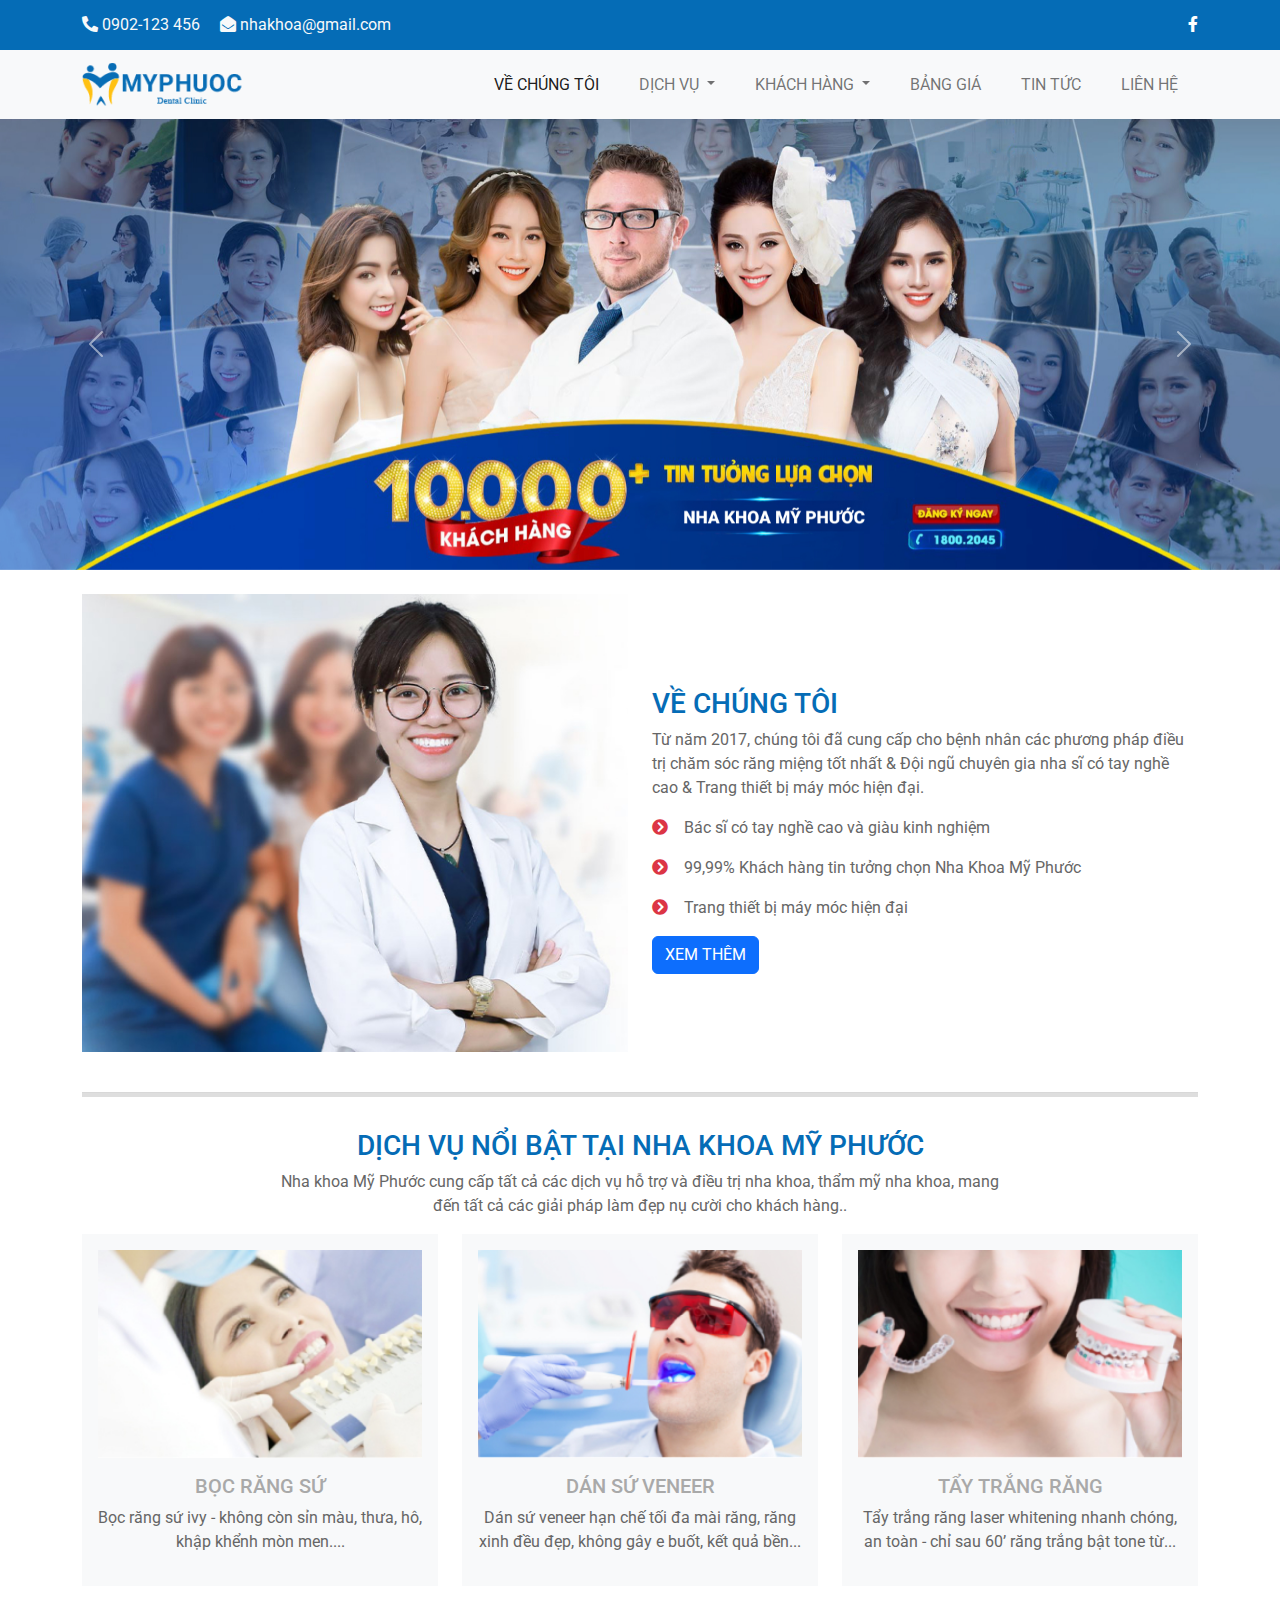
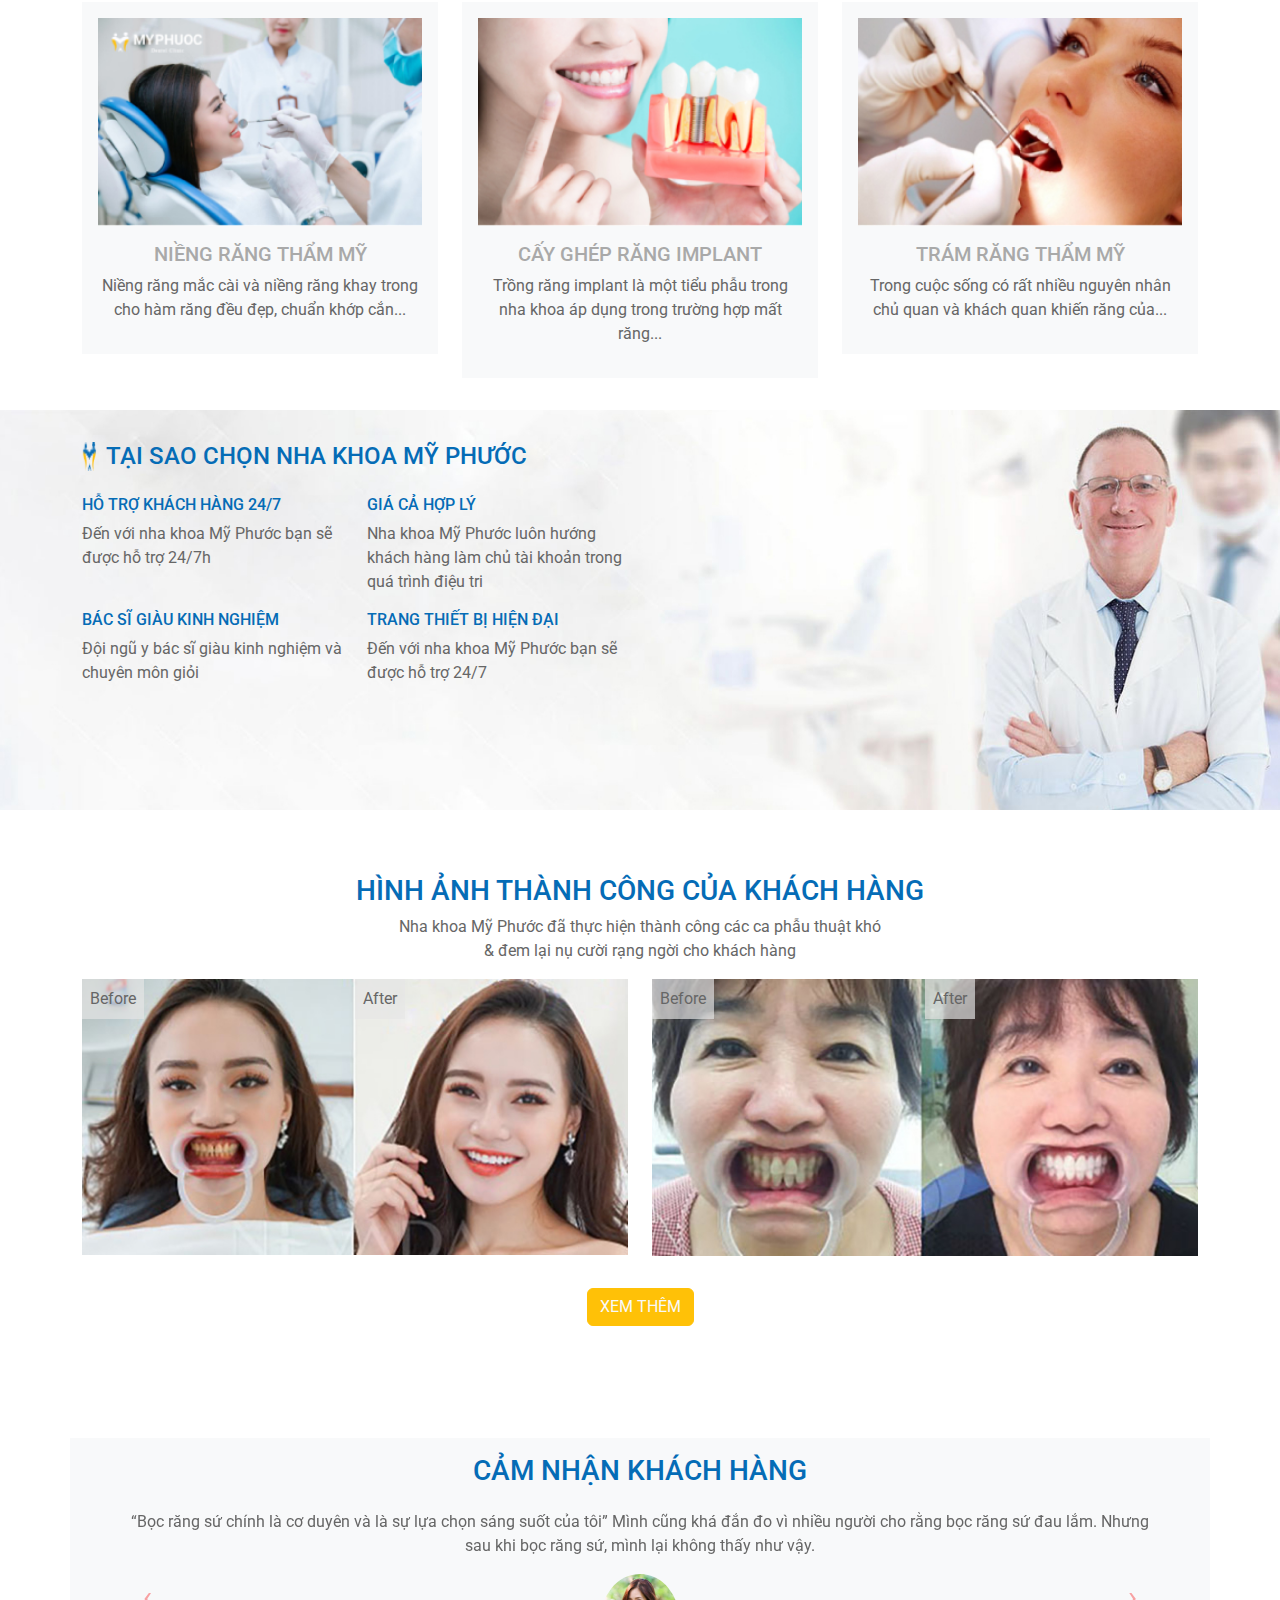
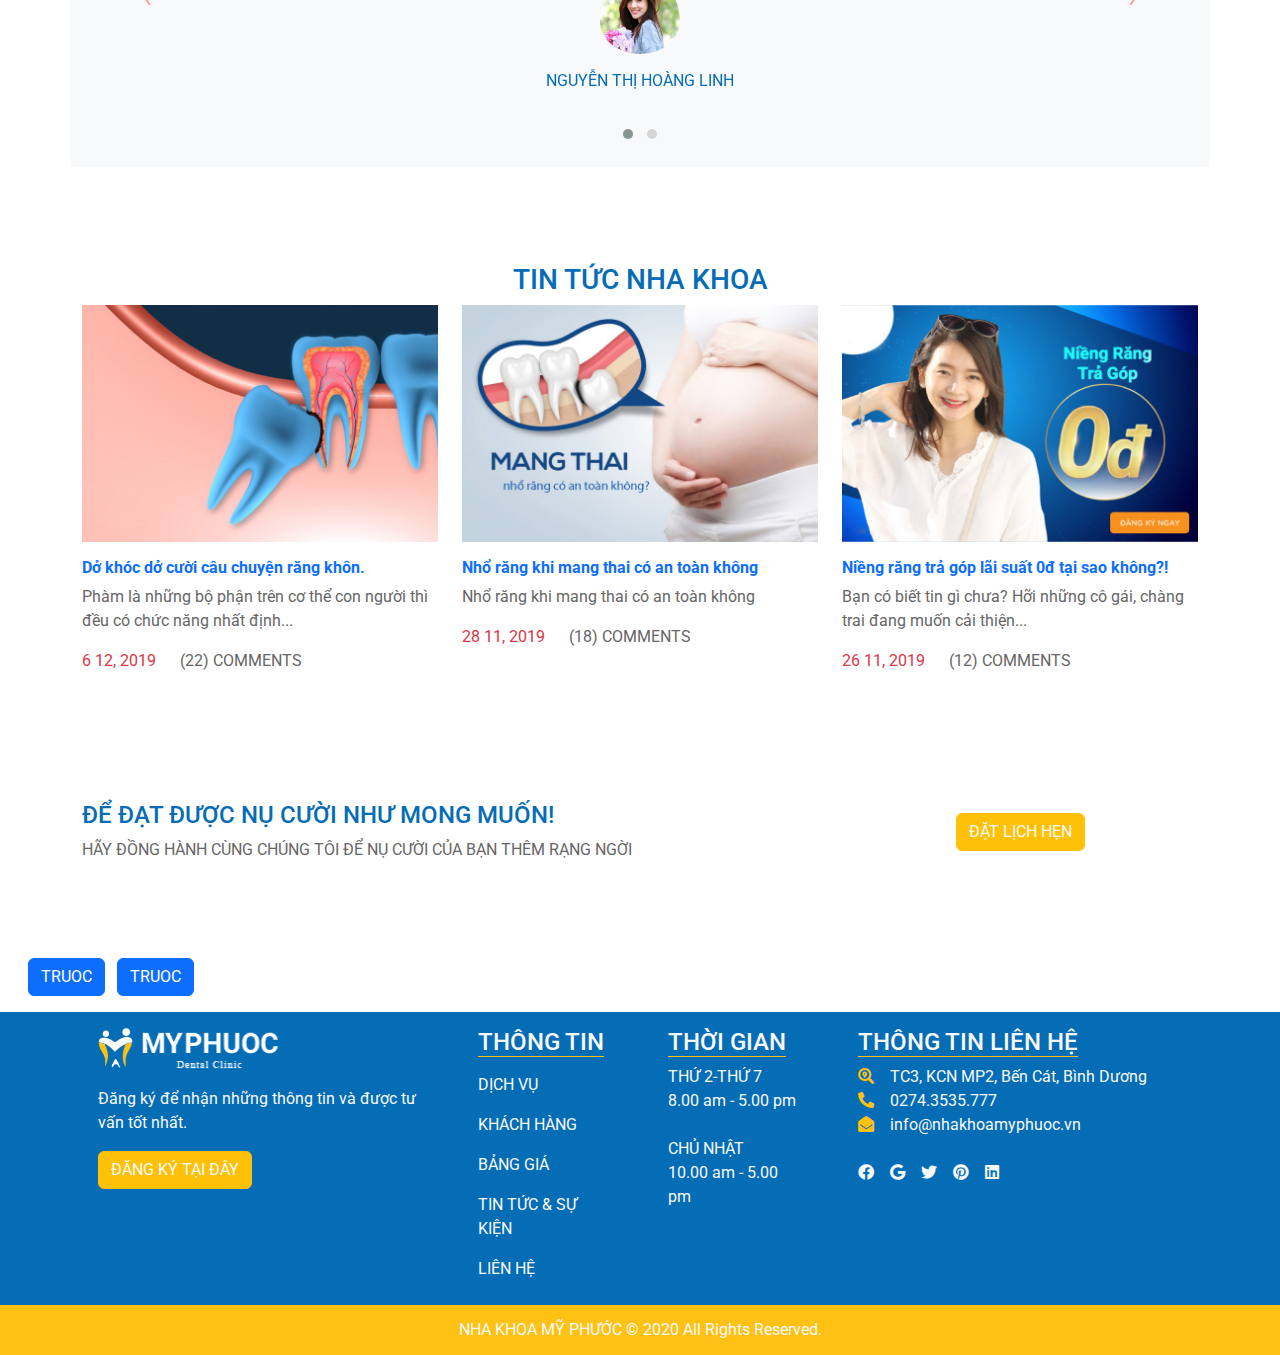
<file: index.html>
<!doctype html>
<html>
<head>
<meta charset="utf-8">
<meta name="viewport" content="width=device-width, initial-scale=1">
<title>Nha Khoa My Phuoc</title>
<link rel="stylesheet" href="css/all.min.css">
<link rel="stylesheet" href="css/bootstrap.css">
<link rel="stylesheet" href="css/style.css">
<script src="js/bootstrap.bundle.min.js"></script>
<link rel="icon" href="images/TITLE-ICON.png" type="images">
    <link rel="stylesheet" href="css/owl.carousel.css">
    <link rel="stylesheet" href="css/owl.theme.default.css">
</head>

<body>
<div class="top-bar bg-primary">
  <div class="container text-light d-flex justify-content-between"> <span> <i class="fas fa-phone-alt"></i> 0902-123 456 <i class="fas fa-envelope-open ms-3"></i> nhakhoa@gmail.com</span> <span> <a href="#"><i class="fab fa-facebook-f"></i></a> </span> </div>
</div>
<!--xong phan top bar-->
<nav class="navbar navbar-expand-lg bg-light">
  <div class="container"> <a class="navbar-brand" href="#"><img src="images/LOGO 2 MPHUOCHC 1.png" alt=""></a>
    <button class="navbar-toggler" type="button" data-bs-toggle="collapse" data-bs-target="#navbarSupportedContent" aria-controls="navbarSupportedContent" aria-expanded="false" aria-label="Toggle navigation"> <span class="navbar-toggler-icon"></span> </button>
    <div class="collapse navbar-collapse" id="navbarSupportedContent">
      <ul class="navbar-nav ms-auto mb-2 mb-lg-0">
        <li class="nav-item"> <a class="nav-link active" aria-current="page" href="aboutus.html">VỀ CHÚNG TÔI</a> </li>
        <li class="nav-item dropdown"> <a class="nav-link dropdown-toggle" href="dichvu.html" role="button" data-bs-toggle="dropdown" aria-expanded="false"> DỊCH VỤ </a>
          <ul class="dropdown-menu">
            <li><a class="dropdown-item" href="dichvu.html">BỌC RĂNG SỨ</a></li>
            <li><a class="dropdown-item" href="dichvu.html">RĂNG SỨ THẨM MỸ</a></li>
            <li><a class="dropdown-item" href="dichvu.html">TRỔNG IMPLANT</a></li>
            <li><a class="dropdown-item" href="dichvu.html">BỌC RĂNG SỨ</a></li>
            <li><a class="dropdown-item" href="dichvu.html">RĂNG SỨ THẨM MỸ</a></li>
            <li><a class="dropdown-item" href="dichvu.html">TRỔNG IMPLANT</a></li>
          </ul>
        </li>
        <li class="nav-item dropdown"> <a class="nav-link dropdown-toggle" href="#" role="button" data-bs-toggle="dropdown" aria-expanded="false"> KHÁCH HÀNG </a>
          <ul class="dropdown-menu">
            <li><a class="dropdown-item" href="khachhang-hinhanh.html">HÌNH ẢNH</a></li>
            <li><a class="dropdown-item" href="khachhang-camnhan.html">CẢM NHẬN</a></li>
          </ul>
        </li>
        <li class="nav-item"> <a class="nav-link" href="#">BẢNG GIÁ</a> </li>
        <li class="nav-item"> <a class="nav-link" href="tintuc.html">TIN TỨC</a> </li>
        <li class="nav-item"> <a class="nav-link" href="lienhe.html">LIÊN HỆ</a> </li>
      </ul>
    </div>
  </div>
</nav>
<!--xong phan menu--> 
<banner>
<div id="carouselExampleControls" class="carousel slide" data-bs-ride="carousel">
  <div class="carousel-inner">
    <div class="carousel-item active"> <img src="images/slide1.jpg" class="d-block w-100" alt="..."> </div>
    <div class="carousel-item"> <img src="images/slide2.jpg" class="d-block w-100" alt="..."> </div>
    <div class="carousel-item"> <img src="images/slide3.jpg" class="d-block w-100" alt="..."> </div>
  </div>
  <button class="carousel-control-prev" type="button" data-bs-target="#carouselExampleControls" data-bs-slide="prev"> <span class="carousel-control-prev-icon" aria-hidden="true"></span> <span class="visually-hidden">Previous</span> </button>
  <button class="carousel-control-next" type="button" data-bs-target="#carouselExampleControls" data-bs-slide="next"> <span class="carousel-control-next-icon" aria-hidden="true"></span> <span class="visually-hidden">Next</span> </button>
</div>
</banner> 
<!--xong phan banner-->

<main>
  <section id="about">
    <div class="container">
      <div class="row py-4 d-flex align-items-center">
        <div class="col-lg-6"> <img src="images/about-pic 1.jpg" alt="" class="img-fluid"> </div>
        <div class="col-lg-6">
          <h3 class="text-primary d-flex jus-center pt-3">VỀ CHÚNG TÔI</h3>
          <p class="text-do">Từ năm 2017, chúng tôi đã cung cấp cho bệnh nhân các phương pháp điều trị chăm sóc răng miệng tốt nhất & Đội ngũ chuyên gia nha sĩ có tay nghề cao & Trang thiết bị máy móc hiện đại.
          <p><i class="fas fa-chevron-circle-right text-danger me-3"></i>Bác sĩ có tay nghề cao và giàu kinh nghiệm</p>
          <p><i class="fas fa-chevron-circle-right text-danger me-3"></i>99,99% Khách hàng tin tưởng chọn Nha Khoa Mỹ Phước</p>
          <p><i class="fas fa-chevron-circle-right text-danger me-3"></i>Trang thiết bị máy móc hiện đại</p>
          </p>
          <a href="aboutus.html"><button type="button" class="btn btn-primary">XEM THÊM</button></a>
        </div>
      </div>
      <hr style="height: 5px; background-color: gray">
    </div>
  </section>
  <section id="dichvu">
    <div class="container">
      <div class="row d-flex justify-content-center">
        <div class="col-lg-8">
          <h3 class="text-primary text-center d-flex justify-content-center pt-3">DỊCH VỤ NỔI BẬT TẠI NHA KHOA MỸ PHƯỚC</h3>
          <p class="text-center"> Nha khoa Mỹ Phước cung cấp tất cả các dịch vụ hỗ trợ và điều trị nha khoa, thẩm mỹ nha khoa,
            mang đến tất cả các giải pháp làm đẹp nụ cười cho khách hàng..</p>
        </div>
      </div>
      <div class="row">
        <div class="col-12 col-sm-6 col-md-6 col-lg-4 mb-3">
          <div class="bg-light text-center p-3"> <img src="images/dv_img1 1.jpg" alt="" class="img-fluid">
            <h5 class="pt-3"><a href="#">BỌC RĂNG SỨ</a></h5>
            <p>Bọc răng sứ ivy - không còn sỉn màu, thưa, hô, khập khểnh mòn men....</p>
          </div></div>
          <div class="col-12 col-sm-6 col-md-6 col-lg-4 mb-3">
          <div class="bg-light text-center p-3"> <img src="images/dv_img2 1.jpg" alt="" class="img-fluid">
            <h5 class="pt-3"><a href="#">DÁN SỨ VENEER</a></h5>
            <p>Dán sứ veneer hạn chế tối đa mài răng, răng xinh đều đẹp, không gây e buốt, kết quả bền...</p>
          </div></div>
		    <div class="col-12 col-sm-6 col-md-6 col-lg-4 mb-3">
          <div class="bg-light text-center p-3"> <img src="images/dv_img3 1.jpg" alt="" class="img-fluid">
            <h5 class="pt-3"><a href="#">TẨY TRẮNG RĂNG</a></h5>
            <p>Tẩy trắng răng laser whitening nhanh chóng, an toàn - chỉ sau 60’ răng trắng bật tone từ...</p>
          </div></div>
		    <div class="col-12 col-sm-6 col-md-6 col-lg-4 mb-3">
          <div class="bg-light text-center p-3"> <img src="images/dv_img4 1.jpg" alt="" class="img-fluid">
            <h5 class="pt-3"><a href="#">NIỀNG RĂNG THẨM MỸ</a></h5>
            <p>Niềng răng mắc cài và niềng răng khay trong cho hàm răng đều đẹp, chuẩn khớp cắn...</p>
          </div></div>
		    <div class="col-12 col-sm-6 col-md-6 col-lg-4 mb-3">
          <div class="bg-light text-center p-3"> <img src="images/dv_img5 1.jpg" alt="" class="img-fluid">
            <h5 class="pt-3"><a href="#">CẤY GHÉP RĂNG IMPLANT</a></h5>
            <p>Trồng răng implant là một tiểu phẫu trong nha khoa áp dụng trong trường hợp mất răng...</p>
          </div></div>
		    <div class="col-12 col-sm-6 col-md-6 col-lg-4 mb-3">
          <div class="bg-light text-center p-3"> <img src="images/dv_img6 1.jpg" alt="" class="img-fluid">
            <h5 class="pt-3"><a href="#">TRÁM RĂNG THẨM MỸ</a></h5>
            <p>Trong cuộc sống có rất nhiều nguyên nhân chủ quan và khách quan khiến răng của...</p>
          </div></div>
        </div>
      </div>
  </section>
	
	<section id="taisao" class="my-3">
		<div class="container py-3">
		<h4 class="text-primary d-flex jus-center pt-3"> <img src="images/icon_logo 1.png" alt="" class="pe-2">TẠI SAO CHỌN NHA KHOA MỸ PHƯỚC</h4>
			<div class="row pt-3">
				<div class="col-lg-6">
				<div class="row">
					<div class="col-lg-6">
					<h6 class="text-primary">HỖ TRỢ KHÁCH HÀNG 24/7</h6>
					<p>Đến với nha khoa Mỹ Phước bạn sẽ được hỗ trợ 24/7h</p></div>
					<div class="col-lg-6">
					<h6 class="text-primary">GIÁ CẢ HỢP LÝ</h6>
					<p>Nha khoa Mỹ Phước luôn hướng khách hàng làm chủ tài khoản trong quá trình điệu tri</p></div>
					<div class="col-lg-6">
					<h6 class="text-primary">BÁC SĨ GIÀU KINH NGHIỆM</h6>
					<p>Đội ngũ y bác sĩ giàu kinh nghiệm và chuyên môn giỏi</p></div>
					<div class="col-lg-6">
					<h6 class="text-primary">TRANG THIẾT BỊ HIỆN ĐẠI</h6>
					<p>Đến với nha khoa Mỹ Phước bạn sẽ được hỗ trợ 24/7</p></div></div>
				
				</div>
			</div></div>
	</section>
	
	<section id="beforeafter" class="py-5">
	<div class="container">
		<div class="row d-flex justify-content-center">
		<div class="col-lg-7 text-center">
			<h3 class="text-primary">HÌNH ẢNH THÀNH CÔNG CỦA KHÁCH HÀNG</h3>
			<p>Nha khoa Mỹ Phước đã thực hiện thành công các ca phẫu thuật khó <br>& đem lại nụ cười rạng ngời cho khách hàng</p></div></div>
		<div class="row">
		<div class="col-lg-6 mb-3">
			<div class="box-cha">
			<img src="images/gallery-img-1 1.jpg" alt="" class="img-fluid">
			<div class="truoc">Before</div>
			<div class="sau">After</div></div></div>
		
			<div class="col-lg-6 mb-3">
			<div class="box-cha">
			<img src="images/gallery-img-2 1.jpg" alt="" class="img-fluid">
			<div class="truoc">Before</div>
			<div class="sau">After</div></div></div>
		</div>
		<p class="text-center pt-3">
		<a href="khachhang-hinhanh.html"><button type="button" class="btn btn-warning text-light">XEM THÊM </button></p></a></div></section>
    
<section id="camnhan" class="py-5">
    <div class="container">
    <div class="row">
    <div class="bg-light py-3"><h3 class="text-center text-primary">CẢM NHẬN KHÁCH HÀNG</h3>
    <div class="owl-carousel owl-theme" id="cn">
        <div class="item"><div class="noi-dung"><p>“Bọc răng sứ chính là cơ duyên và là sự lựa chọn sáng suốt của tôi” Mình cũng khá đắn đo vì nhiều người cho rằng bọc răng sứ đau lắm. Nhưng sau khi bọc răng sứ, mình lại không thấy như vậy. </p><img src="images/kh1.jpg" alt="" class="rounded-circle"><p class="text-primary">NGUYỄN THỊ HOÀNG LINH</p></div></div>
        <div class="item"><div class="noi-dung"><p>“Bọc răng sứ chính là cơ duyên và là sự lựa chọn sáng suốt của tôi” Mình cũng khá đắn đo vì nhiều người cho rằng bọc răng sứ đau lắm. Nhưng sau khi bọc răng sứ, mình lại không thấy như vậy. </p><img src="images/kh1.jpg" alt="" class="rounded-circle"><p class="text-primary">NGUYỄN THỊ HOÀNG LINH</p></div></div>
        </div></div></div></div>
</section>

<section id="tintuc" class="py-5"> 
<div class="container">
    <h3 class="text-center text-primary">TIN TỨC NHA KHOA</h3>
    <div class="row">
    <div class="col-lg-4 col-md-6 col-12 mb-3">
        <img src="images/post-img-small-1 1.jpg" alt="" class="img-fluid"><h6 class="text-primary pt-3"><a href="">Dở khóc dở cười câu chuyện răng khôn.</a></h6>
        <p>Phàm là những bộ phận trên cơ thể con người thì đều có chức năng nhất định...</p>
        <p><span class="text-danger me-4">6 12, 2019</span><span>(22) COMMENTS</span></p></div>
	<div class="col-lg-4 col-md-6 col-12 mb-3">
        <img src="images/post-img-small-2 1.jpg" alt="" class="img-fluid"><h6 class="text-primary pt-3"><a href="">Nhổ răng khi mang thai có an toàn không </a></h6>
        <p>Nhổ răng khi mang thai có an toàn không</p>
        <p><span class="text-danger me-4">28 11, 2019</span><span>(18) COMMENTS</span></p></div>
	<div class="col-lg-4 col-md-6 col-12 mb-3">
        <img src="images/post-img-small-3 1.jpg" alt="" class="img-fluid"><h6 class="text-primary pt-3"><a href="">Niềng răng trả góp lãi suất 0đ tại sao không?!</a></h6>
        <p>Bạn có biết tin gì chưa? Hỡi những cô gái, chàng trai đang muốn cải thiện...</p>
        <p><span class="text-danger me-4">26 11, 2019</span><span>(12) COMMENTS</span></p></div>
    
    </div></div>
	
</section>
<section id="datlich" class="py-5">
    <div class="container">
    <div class="row d-flex align-items-center">
        <div class="col-lg-8 mb-3">
        <h4 class="text-primary">ĐỂ ĐẠT ĐƯỢC NỤ CƯỜI NHƯ MONG MUỐN!</h4>
        <p>HÃY ĐỒNG HÀNH CÙNG CHÚNG TÔI ĐỂ NỤ CƯỜI CỦA BẠN THÊM RẠNG NGỜI</p></div>
        <div class="col-lg-4 mb-3">
        <p class="text-center"><a href="lienhe.html"><button type="button" class="btn btn-warning text-light">ĐẶT LỊCH HẸN</button></a></p></div></div></div></section>
    
    <div class="container m-3">
        <button type="button" class="btn btn-primary me-2">TRUOC</button>
        <button type="button" class="btn btn-primary me-2">TRUOC</button>

        </div>
</main>
<footer class="bg-primary text-light">
  <div class="container">
    <div class="row">
      <div class="col-12 col-sm-6 col-md-6 col-lg-4">
        <div class="p-3"> <a href="#"><img src="images/logo_footer.png" alt=""></a>
          <p class="pt-3">Đăng ký để nhận những thông tin và được tư vấn tốt nhất.</p>
          <button type="button" class="btn btn-warning text-light">ĐĂNG KÝ TẠI ĐÂY</button>
        </div>
      </div>
      <div class="col-12 col-sm-6 col-md-6 col-lg-2">
        <div class="p-3">
          <h4 ><span class="gach-chan">THÔNG TIN</span></h4>
          <ul class="navbar-nav">
            <li class="nav-item"><a href="#" class="nav-link">DỊCH VỤ</a></li>
            <li class="nav-item"><a href="#" class="nav-link">KHÁCH HÀNG</a></li>
            <li class="nav-item"><a href="#" class="nav-link">BẢNG GIÁ</a></li>
            <li class="nav-item"><a href="#" class="nav-link">TIN TỨC & SỰ KIỆN</a></li>
            <li class="nav-item"><a href="#" class="nav-link">LIÊN HỆ</a></li>
          </ul>
        </div>
      </div>
      <div class="col-12 col-sm-6 col-md-6 col-lg-2">
        <div class="p-3">
          <h4 ><span class="gach-chan">THỜI GIAN</span></h4>
          <ul class="navbar-nav">
            <li class="nav-item">THỨ 2-THỨ 7<br>
              8.00 am - 5.00 pm</li>
            <br>
            <li class="nav-item">CHỦ NHẬT <br>
              10.00 am - 5.00 pm</li>
          </ul>
        </div>
      </div>
      <div class="col-12 col-sm-6 col-md-6 col-lg-4">
        <div class="p-3">
          <h4 ><span class="gach-chan">THÔNG TIN LIÊN HỆ</span></h4>
          <ul class="navbar-nav">
            <li class="nav-item"><i class="fas fa-search-location text-warning me-3"></i>TC3, KCN MP2, Bến Cát, Bình Dương</li>
            <li class="nav-item"><i class="fas fa-phone-alt text-warning me-3"></i>0274.3535.777</li>
             <li class="nav-item"><i class="fas fa-envelope-open text-warning me-3"></i>info@nhakhoamyphuoc.vn
</li>  
            <br>
          </ul>
		 <i class="fab fa-facebook text-light me-3"></i><i class="fab fa-google text-light me-3"></i><i class="fab fa-twitter text-light me-3"></i><i class="fab fa-pinterest text-light me-3"></i><i class="fab fa-linkedin text-light me-3"></i>
        </div>
      </div>
    </div>
  </div>
  <div class="bottom-bar">
    <p>NHA KHOA MỸ PHƯỚC © 2020 All Rights Reserved.</p>
  </div>
</footer>
    
    <script src="js/jquery-3.6.0.min.js"></script>
    <script src="js/owl.carousel.js"></script>
    <script src="js/Control.js"></script>
</body>
</html>
</file>
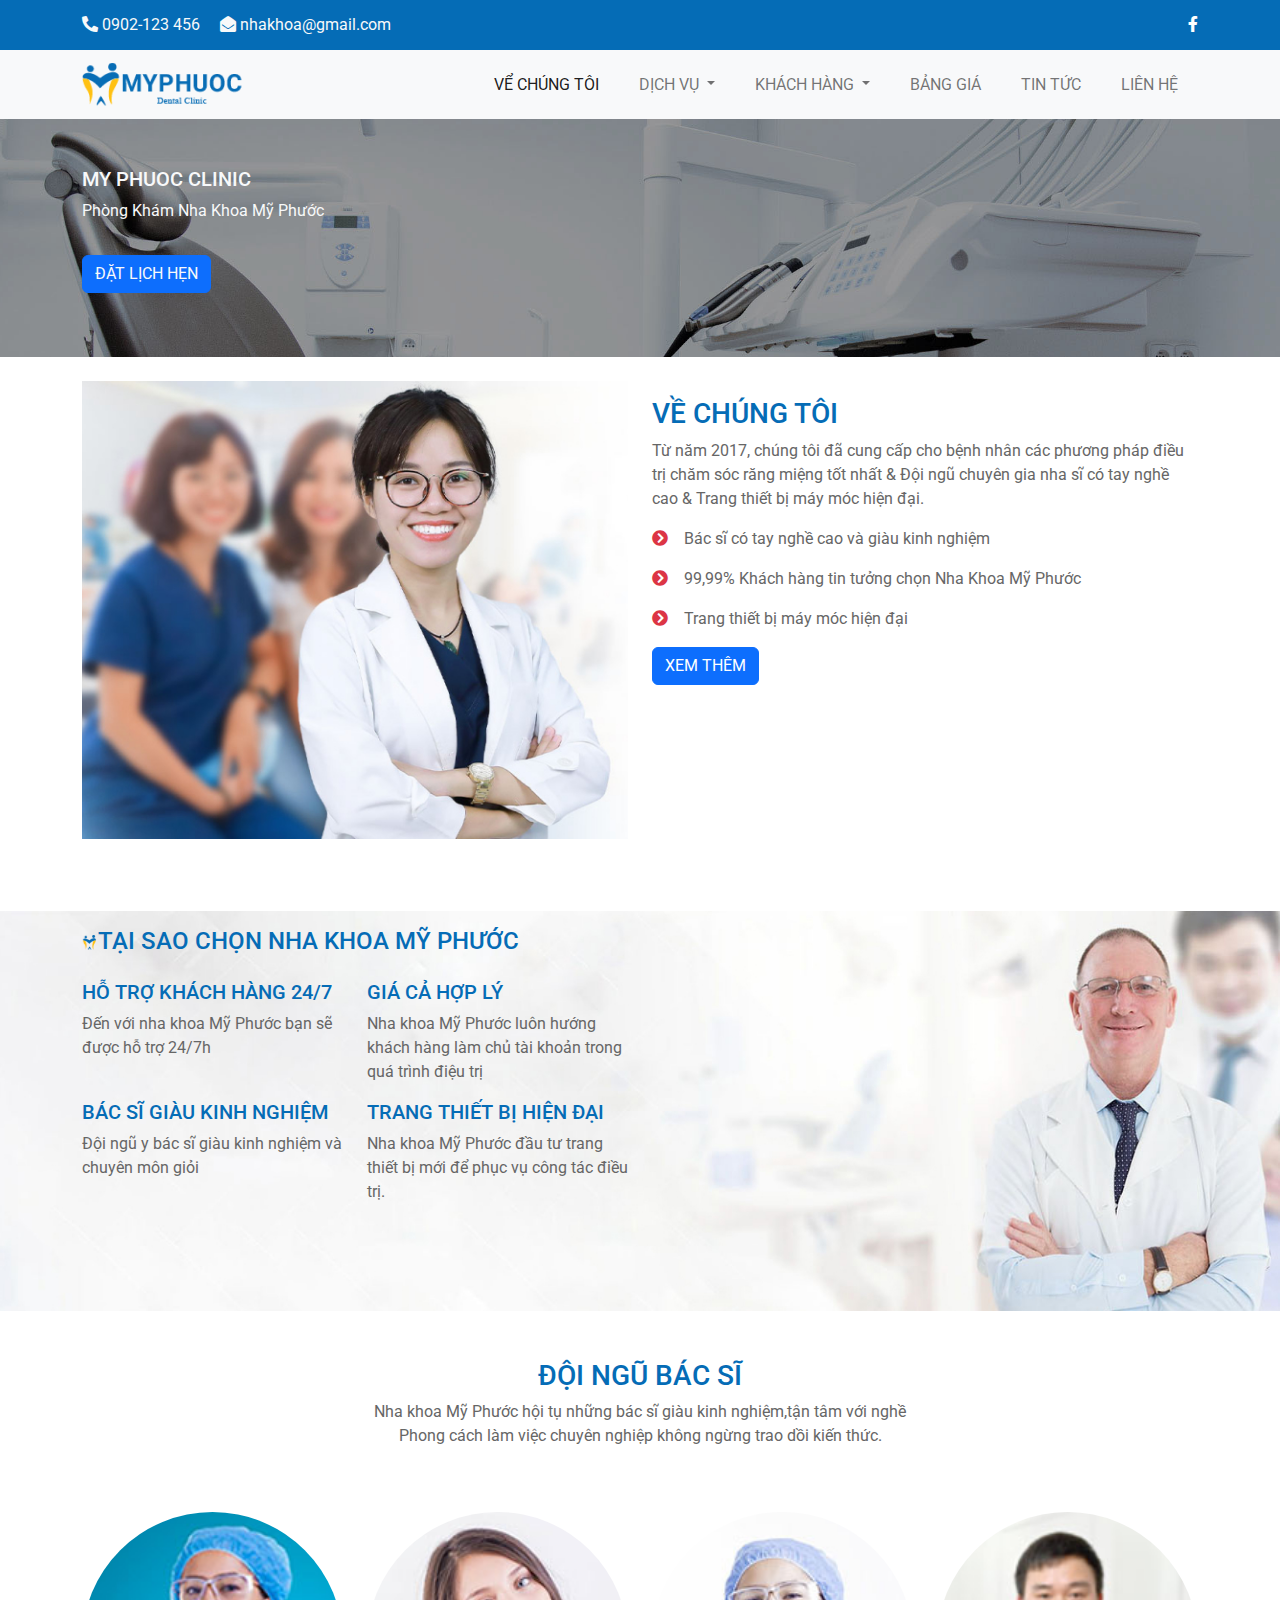
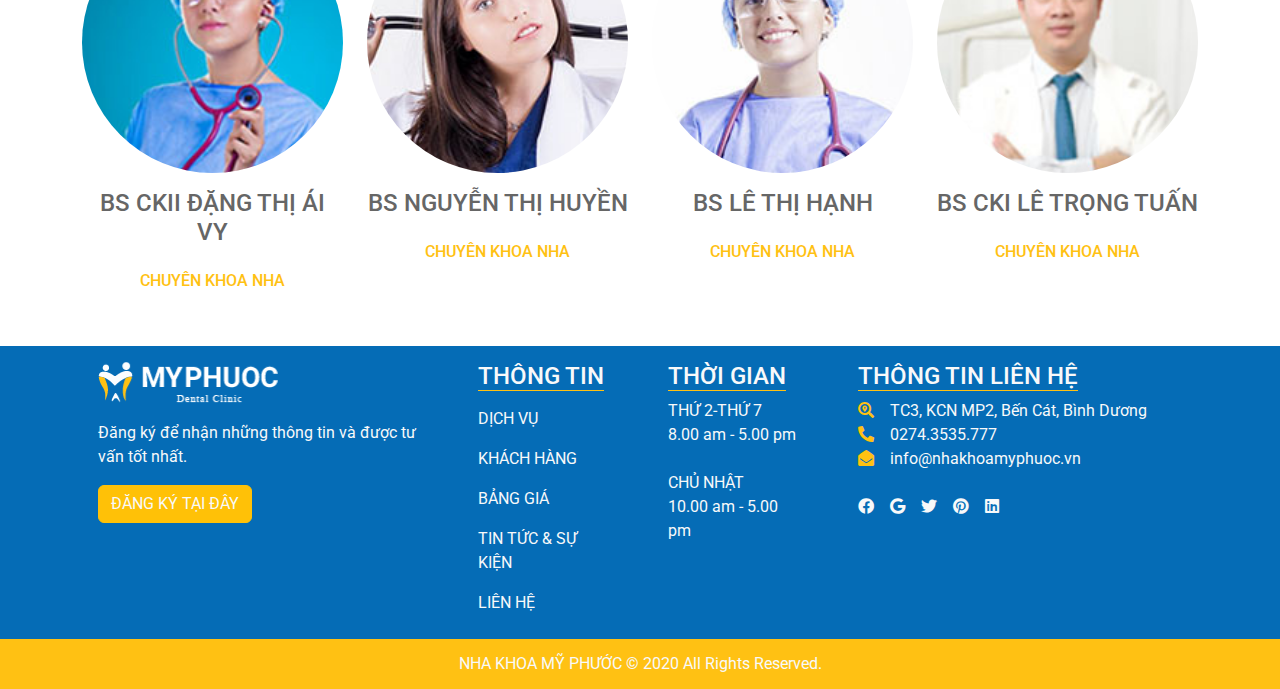
<file: aboutus.html>
<!doctype html>
<html>
<head>
<meta charset="utf-8">
	<meta name="viewport" content="width=device-width, initial-scale=1">
<title>khachhang_camnhan</title>
	<link rel="stylesheet" href="css/all.min.css">
<link rel="stylesheet" href="css/bootstrap.css">
<link rel="stylesheet" href="css/style.css">
<script src="js/bootstrap.bundle.min.js"></script>
<link rel="icon" href="images/TITLE-ICON.png" type="images">
  
</head>

<body>

	
<div class="top-bar bg-primary">
  <div class="container text-light d-flex justify-content-between"> <span> <i class="fas fa-phone-alt"></i> 0902-123 456 <i class="fas fa-envelope-open ms-3"></i> nhakhoa@gmail.com</span> <span> <a href="#"><i class="fab fa-facebook-f"></i></a> </span> </div>
</div>

<nav class="navbar navbar-expand-lg bg-light">
  <div class="container"> <a class="navbar-brand" href="#"><img src="images/LOGO 2 MPHUOCHC 1.png" alt=""></a>
    <button class="navbar-toggler" type="button" data-bs-toggle="collapse" data-bs-target="#navbarSupportedContent" aria-controls="navbarSupportedContent" aria-expanded="false" aria-label="Toggle navigation"> <span class="navbar-toggler-icon"></span> </button>
    <div class="collapse navbar-collapse" id="navbarSupportedContent">
      <ul class="navbar-nav ms-auto mb-2 mb-lg-0">
        <li class="nav-item"> <a class="nav-link active" aria-current="page" href="#">VỂ CHÚNG TÔI</a> </li>
        <li class="nav-item dropdown"> <a class="nav-link dropdown-toggle" href="#" role="button" data-bs-toggle="dropdown" aria-expanded="false"> DỊCH VỤ </a>
          <ul class="dropdown-menu">
            <li><a class="dropdown-item" href="#">BỌC RĂNG SỨ</a></li>
            <li><a class="dropdown-item" href="#">RĂNG SỨ THẨM MỸ</a></li>
            <li><a class="dropdown-item" href="#">TRỔNG IMPLANT</a></li>
            <li><a class="dropdown-item" href="#">BỌC RĂNG SỨ</a></li>
            <li><a class="dropdown-item" href="#">RĂNG SỨ THẨM MỸ</a></li>
            <li><a class="dropdown-item" href="#">TRỔNG IMPLANT</a></li>
          </ul>
        </li>
        <li class="nav-item dropdown"> <a class="nav-link dropdown-toggle" href="#" role="button" data-bs-toggle="dropdown" aria-expanded="false"> KHÁCH HÀNG </a>
          <ul class="dropdown-menu">
            <li><a class="dropdown-item" href="#">HÌNH ẢNH</a></li>
            <li><a class="dropdown-item" href="#">CẢM NHẬN</a></li>
          </ul>
        </li>
        <li class="nav-item"> <a class="nav-link" href="#">BẢNG GIÁ</a> </li>
        <li class="nav-item"> <a class="nav-link" href="#">TIN TỨC</a> </li>
        <li class="nav-item"> <a class="nav-link" href="#">LIÊN HỆ</a> </li>
      </ul>
    </div>
  </div>
</nav>

	
<section id="datlich1" class="py-5">
    <div class="container">
    <div class="row d-flex align-items-center">
        <div class="col-lg-8 mb-3">
        <h5 class="text-light">MY PHUOC CLINIC</h5>
        <p class="text-light">Phòng Khám Nha Khoa Mỹ Phước</p></div>
     
        <p><button type="button" class="btn btn-primary text-light">ĐẶT LỊCH HẸN</button></p></div></div></section>

<section id="about">
    <div class="container">
      <div class="row py-4 d-flex aligh-items-center">
        <div class="col-lg-6"> <img src="images/about-pic 1.jpg" alt="" class="img-fluid"> </div>
        <div class="col-lg-6">
          <h3 class="text-primary pt-3"> VỀ CHÚNG TÔI </h3>
          <p> Từ năm 2017, chúng tôi đã cung cấp cho bệnh nhân các phương pháp điều trị chăm sóc răng miệng tốt nhất & Đội ngũ chuyên gia nha sĩ có tay nghề cao & Trang thiết bị máy móc hiện đại. </p>
          <p><i class="fas fa-chevron-circle-right text-danger me-3"></i>Bác sĩ có tay nghề cao và giàu kinh nghiệm</p>
          <p><i class="fas fa-chevron-circle-right text-danger me-3"></i>99,99% Khách hàng tin tưởng chọn Nha Khoa Mỹ Phước</p>
          <p><i class="fas fa-chevron-circle-right text-danger me-3"></i>Trang thiết bị máy móc hiện đại</p>
          <button type="button" class="btn btn-primary">XEM THÊM</button>
        </div>
      </div>
    </div>
  </section>
  <section id="taisao" class="my-5">
    <div class="container py-3">
      <h4 class="text-primary"><img src="images/icon_logo 1.png" alt="">TẠI SAO CHỌN NHA KHOA MỸ PHƯỚC</h4>
      <div class="row pt-3">
        <div class="col-lg-6">
          <div class="row">
            <div class="col-lg-6">
              <h5 class="text-primary">HỖ TRỢ KHÁCH HÀNG 24/7</h5>
              <p>Đến với nha khoa Mỹ Phước bạn sẽ được hỗ trợ 24/7h </p>
            </div>
            <div class="col-lg-6">
              <h5 class="text-primary">GIÁ CẢ HỢP LÝ </h5>
              <p>Nha khoa Mỹ Phước luôn hướng khách hàng làm chủ tài khoản trong quá trình điệu trị </p>
            </div>
          </div>
          <div class="row">
            <div class="col-lg-6">
              <h5 class="text-primary">BÁC SĨ GIÀU KINH NGHIỆM </h5>
              <p>Đội ngũ y bác sĩ giàu kinh nghiệm và chuyên môn giỏi </p>
            </div>
            <div class="col-lg-6">
              <h5 class="text-primary">TRANG THIẾT BỊ HIỆN ĐẠI </h5>
              <p>Nha khoa Mỹ Phước đầu tư trang thiết bị mới để phục vụ công tác điều trị.</p>
            </div>
          </div>
        </div>
      </div>
    </div>
  </section>
  <section id="team">
    <div class="container">
      <div class="row">
        <div class="d-flex justify-content-center">
          <div class="col-lg-6 text-center">
            <h3 class="text-primary"> ĐỘI NGŨ BÁC SĨ </h3>
            <p>Nha khoa Mỹ Phước hội tụ những bác sĩ giàu kinh nghiệm,tận tâm với nghề
              Phong cách làm việc chuyên nghiệp không ngừng trao dồi kiến thức.</p>
          </div>
        </div>
      </div>
      <div class="row">
        <div class="col-lg-3 col-md-6 col-sm-12 text-center py-5"> <img src="images/team-1 1.png" alt="" class="rounded-circle img-fluid">
          <h4 class="py-3">BS CKII ĐẶNG THỊ ÁI VY</h4>
          <h6 class="text-warning">CHUYÊN KHOA NHA</h6>
        </div>
        <div class="col-lg-3 col-md-6 col-sm-12 text-center py-5"> <img src="images/team-2 1.png" alt="" class="rounded-circle img-fluid">
          <h4 class="py-3">BS NGUYỄN THỊ HUYỀN</h4>
          <h6 class="text-warning">CHUYÊN KHOA NHA</h6>
        </div>
        <div class="col-lg-3 col-md-6 col-sm-12 text-center py-5"> <img src="images/team-3 1.png" alt="" class="rounded-circle img-fluid">
          <h4 class="py-3">BS LÊ THỊ HẠNH</h4>
          <h6 class="text-warning">CHUYÊN KHOA NHA</h6>
        </div>
        <div class="col-lg-3 col-md-6 col-sm-12 text-center py-5"> <img src="images/team-4 1.png" alt="" class=" rounded-circle img-fluid">
          <h4 class="py-3">BS CKI LÊ TRỌNG TUẤN</h4>
          <h6 class="text-warning">CHUYÊN KHOA NHA</h6>
        </div>
      </div>
    </div>
  </section>
	
<footer class="bg-primary text-light">
  <div class="container">
    <div class="row">
      <div class="col-12 col-sm-6 col-md-6 col-lg-4">
        <div class="p-3"> <a href="#"><img src="images/logo_footer.png" alt=""></a>
          <p class="pt-3">Đăng ký để nhận những thông tin và được tư vấn tốt nhất.</p>
          <button type="button" class="btn btn-warning text-light">ĐĂNG KÝ TẠI ĐÂY</button>
        </div>
      </div>
      <div class="col-12 col-sm-6 col-md-6 col-lg-2">
        <div class="p-3">
          <h4 ><span class="gach-chan">THÔNG TIN</span></h4>
          <ul class="navbar-nav">
            <li class="nav-item"><a href="#" class="nav-link">DỊCH VỤ</a></li>
            <li class="nav-item"><a href="#" class="nav-link">KHÁCH HÀNG</a></li>
            <li class="nav-item"><a href="#" class="nav-link">BẢNG GIÁ</a></li>
            <li class="nav-item"><a href="#" class="nav-link">TIN TỨC & SỰ KIỆN</a></li>
            <li class="nav-item"><a href="#" class="nav-link">LIÊN HỆ</a></li>
          </ul>
        </div>
      </div>
      <div class="col-12 col-sm-6 col-md-6 col-lg-2">
        <div class="p-3">
          <h4 ><span class="gach-chan">THỜI GIAN</span></h4>
          <ul class="navbar-nav">
            <li class="nav-item">THỨ 2-THỨ 7<br>
              8.00 am - 5.00 pm</li>
            <br>
            <li class="nav-item">CHỦ NHẬT <br>
              10.00 am - 5.00 pm</li>
          </ul>
        </div>
      </div>
      <div class="col-12 col-sm-6 col-md-6 col-lg-4">
        <div class="p-3">
          <h4 ><span class="gach-chan">THÔNG TIN LIÊN HỆ</span></h4>
          <ul class="navbar-nav">
            <li class="nav-item"><i class="fas fa-search-location text-warning me-3"></i>TC3, KCN MP2, Bến Cát, Bình Dương</li>
            <li class="nav-item"><i class="fas fa-phone-alt text-warning me-3"></i>0274.3535.777</li>
             <li class="nav-item"><i class="fas fa-envelope-open text-warning me-3"></i>info@nhakhoamyphuoc.vn
</li>  
            <br>
          </ul>
		 <i class="fab fa-facebook text-light me-3"></i><i class="fab fa-google text-light me-3"></i><i class="fab fa-twitter text-light me-3"></i><i class="fab fa-pinterest text-light me-3"></i><i class="fab fa-linkedin text-light me-3"></i>
        </div>
      </div>
    </div>
  </div>
  <div class="bottom-bar">
    <p>NHA KHOA MỸ PHƯỚC © 2020 All Rights Reserved.</p>
  </div>
</footer>
</body>
</html>
</file>
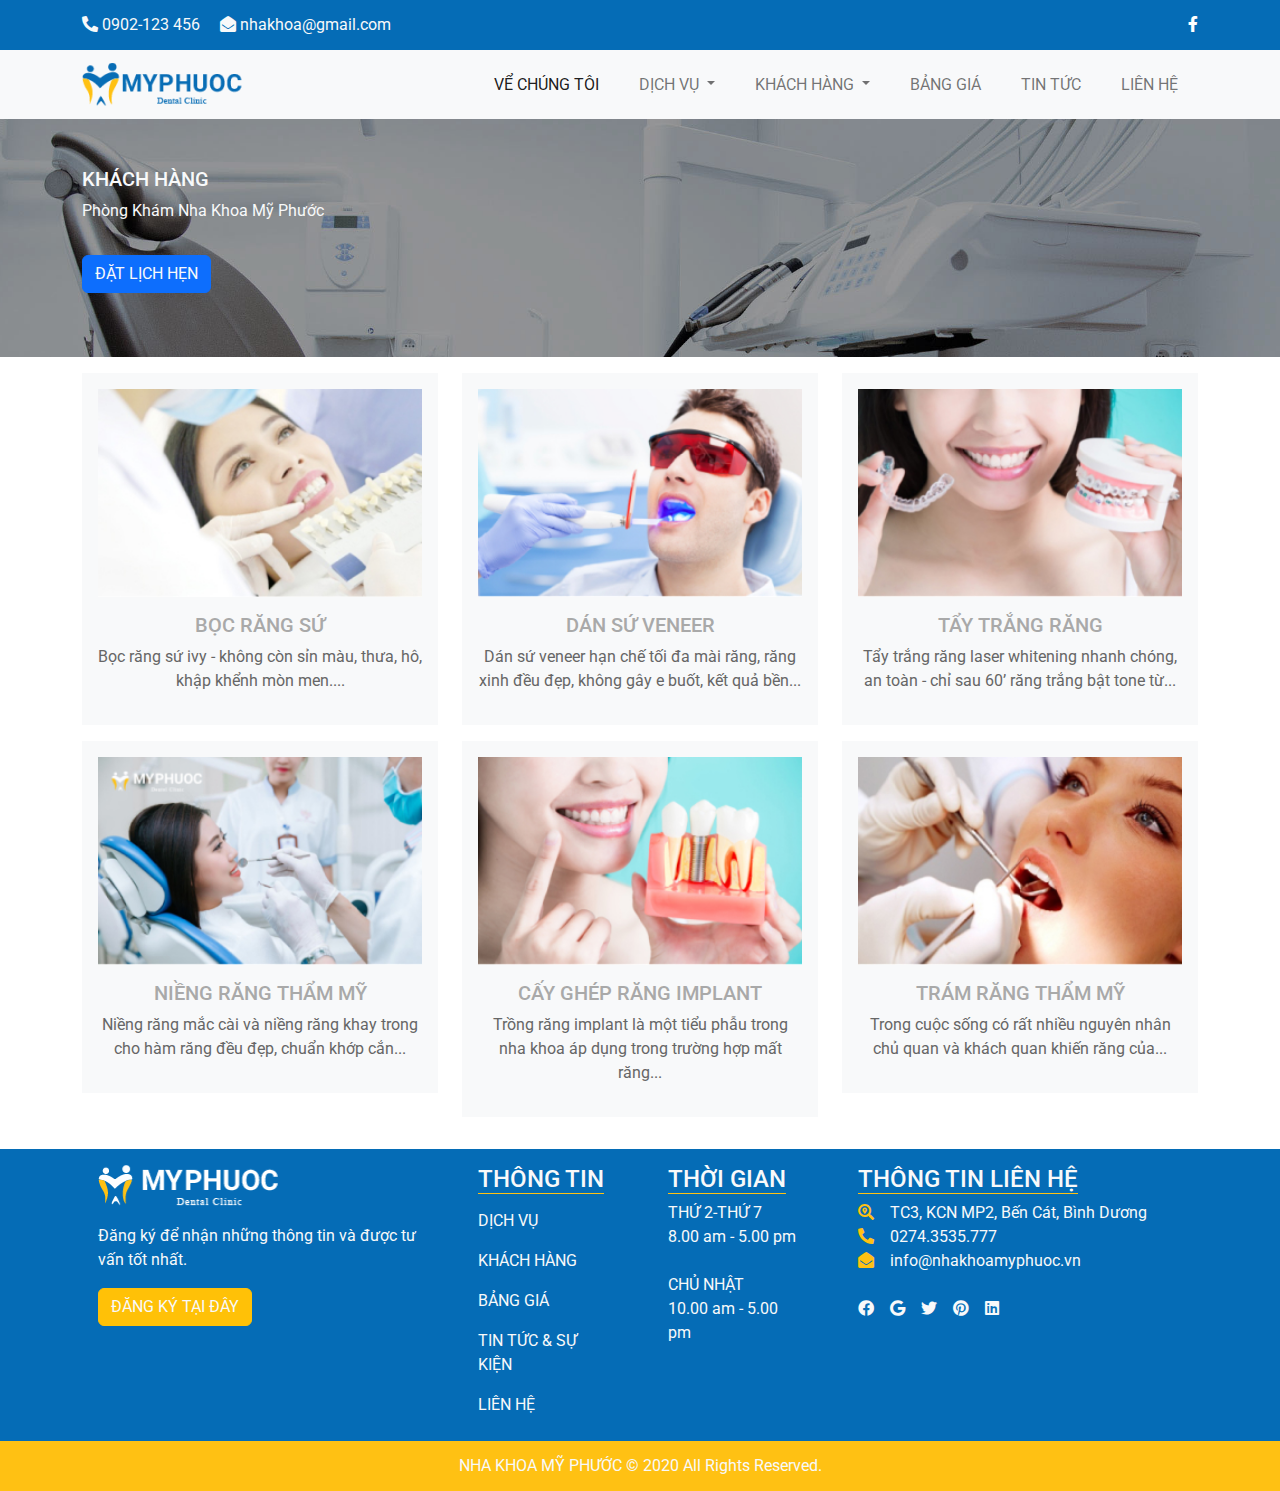
<file: dichvu.html>
<!doctype html>
<html>
<head>
<meta charset="utf-8">
	<meta name="viewport" content="width=device-width, initial-scale=1">
<title>khachhang_camnhan</title>
	<link rel="stylesheet" href="css/all.min.css">
<link rel="stylesheet" href="css/bootstrap.css">
<link rel="stylesheet" href="css/style.css">
<script src="js/bootstrap.bundle.min.js"></script>
<link rel="icon" href="images/TITLE-ICON.png" type="images">
  
</head>

<body>

	
<div class="top-bar bg-primary">
  <div class="container text-light d-flex justify-content-between"> <span> <i class="fas fa-phone-alt"></i> 0902-123 456 <i class="fas fa-envelope-open ms-3"></i> nhakhoa@gmail.com</span> <span> <a href="#"><i class="fab fa-facebook-f"></i></a> </span> </div>
</div>

<nav class="navbar navbar-expand-lg bg-light">
  <div class="container"> <a class="navbar-brand" href="#"><img src="images/LOGO 2 MPHUOCHC 1.png" alt=""></a>
    <button class="navbar-toggler" type="button" data-bs-toggle="collapse" data-bs-target="#navbarSupportedContent" aria-controls="navbarSupportedContent" aria-expanded="false" aria-label="Toggle navigation"> <span class="navbar-toggler-icon"></span> </button>
    <div class="collapse navbar-collapse" id="navbarSupportedContent">
      <ul class="navbar-nav ms-auto mb-2 mb-lg-0">
        <li class="nav-item"> <a class="nav-link active" aria-current="page" href="#">VỂ CHÚNG TÔI</a> </li>
        <li class="nav-item dropdown"> <a class="nav-link dropdown-toggle" href="#" role="button" data-bs-toggle="dropdown" aria-expanded="false"> DỊCH VỤ </a>
          <ul class="dropdown-menu">
            <li><a class="dropdown-item" href="#">BỌC RĂNG SỨ</a></li>
            <li><a class="dropdown-item" href="#">RĂNG SỨ THẨM MỸ</a></li>
            <li><a class="dropdown-item" href="#">TRỔNG IMPLANT</a></li>
            <li><a class="dropdown-item" href="#">BỌC RĂNG SỨ</a></li>
            <li><a class="dropdown-item" href="#">RĂNG SỨ THẨM MỸ</a></li>
            <li><a class="dropdown-item" href="#">TRỔNG IMPLANT</a></li>
          </ul>
        </li>
        <li class="nav-item dropdown"> <a class="nav-link dropdown-toggle" href="#" role="button" data-bs-toggle="dropdown" aria-expanded="false"> KHÁCH HÀNG </a>
          <ul class="dropdown-menu">
            <li><a class="dropdown-item" href="#">HÌNH ẢNH</a></li>
            <li><a class="dropdown-item" href="#">CẢM NHẬN</a></li>
          </ul>
        </li>
        <li class="nav-item"> <a class="nav-link" href="#">BẢNG GIÁ</a> </li>
        <li class="nav-item"> <a class="nav-link" href="#">TIN TỨC</a> </li>
        <li class="nav-item"> <a class="nav-link" href="#">LIÊN HỆ</a> </li>
      </ul>
    </div>
  </div>
</nav>

	
<section id="datlich1" class="py-5">
    <div class="container">
    <div class="row d-flex align-items-center">
        <div class="col-lg-8 mb-3">
        <h5 class="text-light">KHÁCH HÀNG</h5>
        <p class="text-light">Phòng Khám Nha Khoa Mỹ Phước</p></div>
     
        <p><button type="button" class="btn btn-primary text-light">ĐẶT LỊCH HẸN</button></p></div></div></section>

<section id="dichvu">
    <div class="container">
      <div class="row py-3">
        <div class="col-12 col-sm-6 col-md-6 col-lg-4 mb-3">
          <div class="bg-light text-center p-3"> <img src="images/dv_img1 1.jpg" alt="" class="img-fluid">
            <h5 class="pt-3"><a href="#">BỌC RĂNG SỨ</a></h5>
            <p>Bọc răng sứ ivy - không còn sỉn màu, thưa, hô, khập khểnh mòn men....</p>
          </div></div>
          <div class="col-12 col-sm-6 col-md-6 col-lg-4 mb-3">
          <div class="bg-light text-center p-3"> <img src="images/dv_img2 1.jpg" alt="" class="img-fluid">
            <h5 class="pt-3"><a href="#">DÁN SỨ VENEER</a></h5>
            <p>Dán sứ veneer hạn chế tối đa mài răng, răng xinh đều đẹp, không gây e buốt, kết quả bền...</p>
          </div></div>
		    <div class="col-12 col-sm-6 col-md-6 col-lg-4 mb-3">
          <div class="bg-light text-center p-3"> <img src="images/dv_img3 1.jpg" alt="" class="img-fluid">
            <h5 class="pt-3"><a href="#">TẨY TRẮNG RĂNG</a></h5>
            <p>Tẩy trắng răng laser whitening nhanh chóng, an toàn - chỉ sau 60’ răng trắng bật tone từ...</p>
          </div></div>
		    <div class="col-12 col-sm-6 col-md-6 col-lg-4 mb-3">
          <div class="bg-light text-center p-3"> <img src="images/dv_img4 1.jpg" alt="" class="img-fluid">
            <h5 class="pt-3"><a href="#">NIỀNG RĂNG THẨM MỸ</a></h5>
            <p>Niềng răng mắc cài và niềng răng khay trong cho hàm răng đều đẹp, chuẩn khớp cắn...</p>
          </div></div>
		    <div class="col-12 col-sm-6 col-md-6 col-lg-4 mb-3">
          <div class="bg-light text-center p-3"> <img src="images/dv_img5 1.jpg" alt="" class="img-fluid">
            <h5 class="pt-3"><a href="#">CẤY GHÉP RĂNG IMPLANT</a></h5>
            <p>Trồng răng implant là một tiểu phẫu trong nha khoa áp dụng trong trường hợp mất răng...</p>
          </div></div>
		    <div class="col-12 col-sm-6 col-md-6 col-lg-4 mb-3">
          <div class="bg-light text-center p-3"> <img src="images/dv_img6 1.jpg" alt="" class="img-fluid">
            <h5 class="pt-3"><a href="#">TRÁM RĂNG THẨM MỸ</a></h5>
            <p>Trong cuộc sống có rất nhiều nguyên nhân chủ quan và khách quan khiến răng của...</p>
          </div></div>
        </div>
      </div>
  </section>

<footer class="bg-primary text-light">
  <div class="container">
    <div class="row">
      <div class="col-12 col-sm-6 col-md-6 col-lg-4">
        <div class="p-3"> <a href="#"><img src="images/logo_footer.png" alt=""></a>
          <p class="pt-3">Đăng ký để nhận những thông tin và được tư vấn tốt nhất.</p>
          <button type="button" class="btn btn-warning text-light">ĐĂNG KÝ TẠI ĐÂY</button>
        </div>
      </div>
      <div class="col-12 col-sm-6 col-md-6 col-lg-2">
        <div class="p-3">
          <h4 ><span class="gach-chan">THÔNG TIN</span></h4>
          <ul class="navbar-nav">
            <li class="nav-item"><a href="#" class="nav-link">DỊCH VỤ</a></li>
            <li class="nav-item"><a href="#" class="nav-link">KHÁCH HÀNG</a></li>
            <li class="nav-item"><a href="#" class="nav-link">BẢNG GIÁ</a></li>
            <li class="nav-item"><a href="#" class="nav-link">TIN TỨC & SỰ KIỆN</a></li>
            <li class="nav-item"><a href="#" class="nav-link">LIÊN HỆ</a></li>
          </ul>
        </div>
      </div>
      <div class="col-12 col-sm-6 col-md-6 col-lg-2">
        <div class="p-3">
          <h4 ><span class="gach-chan">THỜI GIAN</span></h4>
          <ul class="navbar-nav">
            <li class="nav-item">THỨ 2-THỨ 7<br>
              8.00 am - 5.00 pm</li>
            <br>
            <li class="nav-item">CHỦ NHẬT <br>
              10.00 am - 5.00 pm</li>
          </ul>
        </div>
      </div>
      <div class="col-12 col-sm-6 col-md-6 col-lg-4">
        <div class="p-3">
          <h4 ><span class="gach-chan">THÔNG TIN LIÊN HỆ</span></h4>
          <ul class="navbar-nav">
           <li class="nav-item"><i class="fas fa-search-location text-warning me-3"></i>TC3, KCN MP2, Bến Cát, Bình Dương</li>
            <li class="nav-item"><i class="fas fa-phone-alt text-warning me-3"></i>0274.3535.777</li>
             <li class="nav-item"><i class="fas fa-envelope-open text-warning me-3"></i>info@nhakhoamyphuoc.vn
</li>  
            <br>
          </ul>
		 <i class="fab fa-facebook text-light me-3"></i><i class="fab fa-google text-light me-3"></i><i class="fab fa-twitter text-light me-3"></i><i class="fab fa-pinterest text-light me-3"></i><i class="fab fa-linkedin text-light me-3"></i>
        </div>
      </div>
    </div>
  </div>
  <div class="bottom-bar">
    <p>NHA KHOA MỸ PHƯỚC © 2020 All Rights Reserved.</p>
  </div>
</footer>
</body>
</html>
</file>
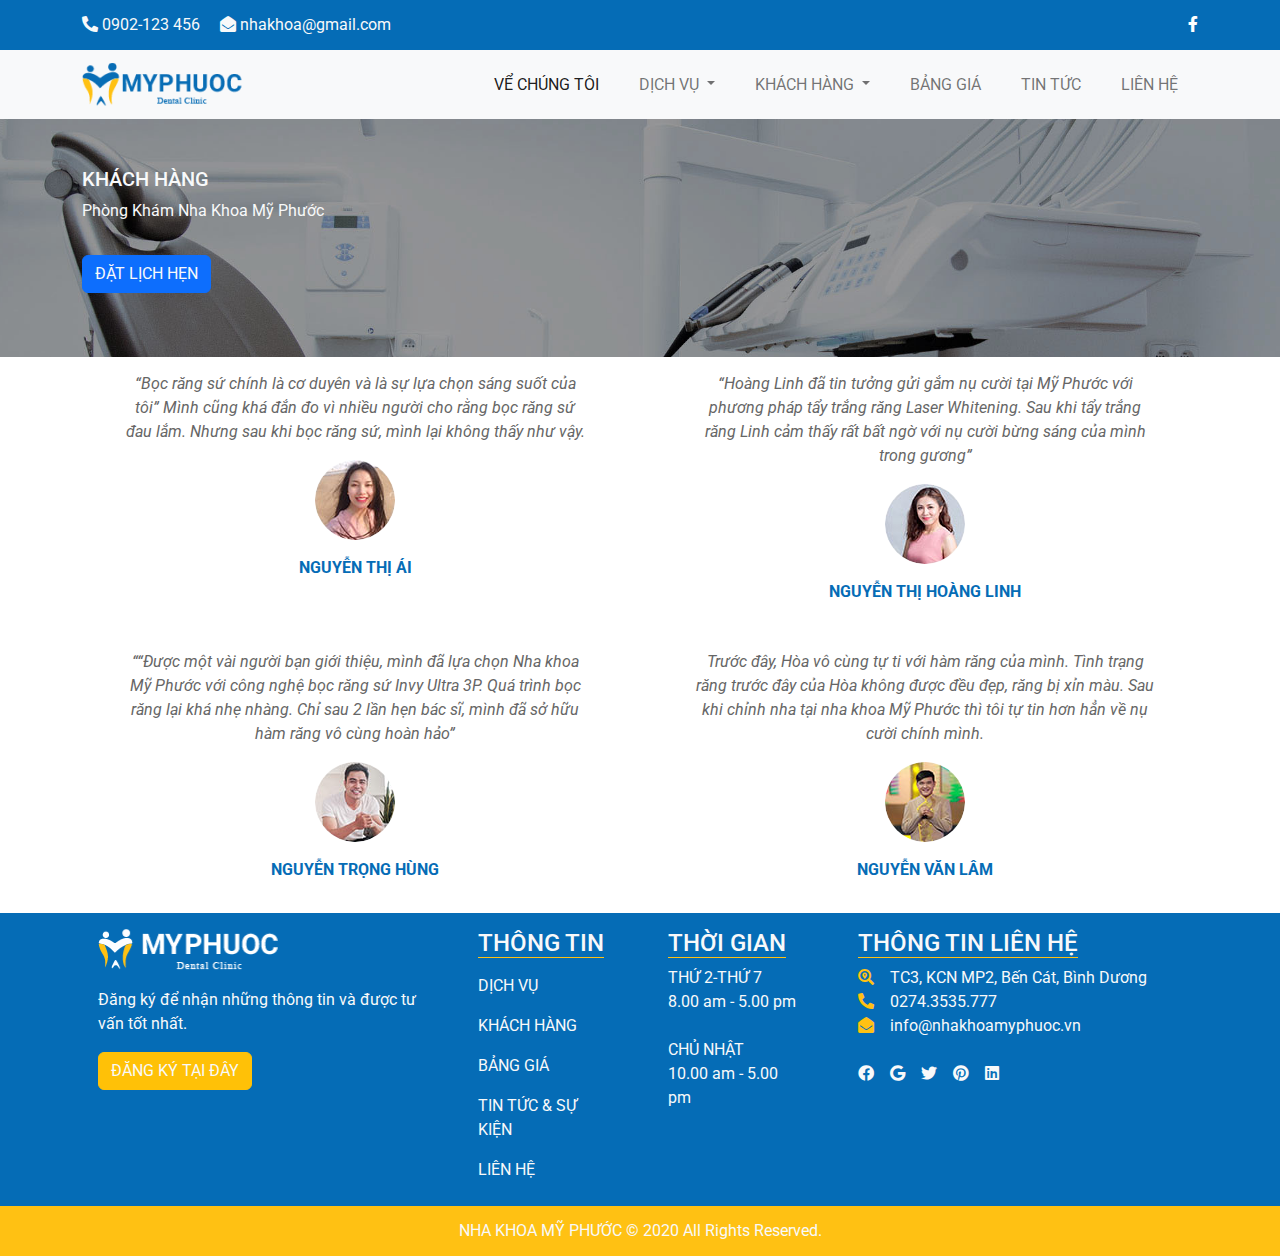
<file: khachhang-camnhan.html>
<!doctype html>
<html>
<head>
<meta charset="utf-8">
	<meta name="viewport" content="width=device-width, initial-scale=1">
<title>khachhang_camnhan</title>
	<link rel="stylesheet" href="css/all.min.css">
<link rel="stylesheet" href="css/bootstrap.css">
<link rel="stylesheet" href="css/style.css">
<script src="js/bootstrap.bundle.min.js"></script>
<link rel="icon" href="images/TITLE-ICON.png" type="images">
  
</head>

<body>

	
<div class="top-bar bg-primary">
  <div class="container text-light d-flex justify-content-between"> <span> <i class="fas fa-phone-alt"></i> 0902-123 456 <i class="fas fa-envelope-open ms-3"></i> nhakhoa@gmail.com</span> <span> <a href="#"><i class="fab fa-facebook-f"></i></a> </span> </div>
</div>

<nav class="navbar navbar-expand-lg bg-light">
  <div class="container"> <a class="navbar-brand" href="#"><img src="images/LOGO 2 MPHUOCHC 1.png" alt=""></a>
    <button class="navbar-toggler" type="button" data-bs-toggle="collapse" data-bs-target="#navbarSupportedContent" aria-controls="navbarSupportedContent" aria-expanded="false" aria-label="Toggle navigation"> <span class="navbar-toggler-icon"></span> </button>
    <div class="collapse navbar-collapse" id="navbarSupportedContent">
      <ul class="navbar-nav ms-auto mb-2 mb-lg-0">
        <li class="nav-item"> <a class="nav-link active" aria-current="page" href="#">VỂ CHÚNG TÔI</a> </li>
        <li class="nav-item dropdown"> <a class="nav-link dropdown-toggle" href="#" role="button" data-bs-toggle="dropdown" aria-expanded="false"> DỊCH VỤ </a>
          <ul class="dropdown-menu">
            <li><a class="dropdown-item" href="#">BỌC RĂNG SỨ</a></li>
            <li><a class="dropdown-item" href="#">RĂNG SỨ THẨM MỸ</a></li>
            <li><a class="dropdown-item" href="#">TRỔNG IMPLANT</a></li>
            <li><a class="dropdown-item" href="#">BỌC RĂNG SỨ</a></li>
            <li><a class="dropdown-item" href="#">RĂNG SỨ THẨM MỸ</a></li>
            <li><a class="dropdown-item" href="#">TRỔNG IMPLANT</a></li>
          </ul>
        </li>
        <li class="nav-item dropdown"> <a class="nav-link dropdown-toggle" href="#" role="button" data-bs-toggle="dropdown" aria-expanded="false"> KHÁCH HÀNG </a>
          <ul class="dropdown-menu">
            <li><a class="dropdown-item" href="#">HÌNH ẢNH</a></li>
            <li><a class="dropdown-item" href="#">CẢM NHẬN</a></li>
          </ul>
        </li>
        <li class="nav-item"> <a class="nav-link" href="#">BẢNG GIÁ</a> </li>
        <li class="nav-item"> <a class="nav-link" href="#">TIN TỨC</a> </li>
        <li class="nav-item"> <a class="nav-link" href="#">LIÊN HỆ</a> </li>
      </ul>
    </div>
  </div>
</nav>

	
<section id="datlich1" class="py-5">
    <div class="container">
    <div class="row d-flex align-items-center">
        <div class="col-lg-8 mb-3">
        <h5 class="text-light">KHÁCH HÀNG</h5>
        <p class="text-light">Phòng Khám Nha Khoa Mỹ Phước</p></div>
     
        <p><button type="button" class="btn btn-primary text-light">ĐẶT LỊCH HẸN</button></p></div></div></section>

<section id="dichvu">
    <div class="container">
    <div class="row ">
        <div class="col-12 col-sm-6 col-md-6 col-lg-6 mb-3">
         <div class="noidung"><i>“Bọc răng sứ chính là cơ duyên và là sự lựa chọn sáng suốt của tôi” Mình cũng khá đắn đo vì nhiều người cho rằng bọc răng sứ đau lắm. Nhưng sau khi bọc răng sứ, mình lại không thấy như vậy. </i><img src="images/kh2.png" alt="" class="rounded-circle py-3"><b class="text-primary">NGUYỄN THỊ ÁI</b></div></div> 
		<div class="col-12 col-sm-6 col-md-6 col-lg-6 mb-3">
         <div class="noidung"><i>“Hoàng Linh đã tin tưởng gửi gắm nụ cười tại Mỹ Phước với phương pháp tẩy trắng răng Laser Whitening. Sau khi tẩy trắng răng Linh cảm thấy rất bất ngờ với nụ cười bừng sáng của mình trong gương” </i><img src="images/kh3.png" alt="" class="rounded-circle py-3"><b class="text-primary">NGUYỄN THỊ HOÀNG LINH</b></div></div>
		<div class="col-12 col-sm-6 col-md-6 col-lg-6 mb-3">
         <div class="noidung"><i>““Được một vài người bạn giới thiệu, mình đã lựa chọn Nha khoa Mỹ Phước với công nghệ bọc răng sứ Invy Ultra 3P. Quá trình bọc răng lại khá nhẹ nhàng. Chỉ sau 2 lần hẹn bác sĩ, mình đã sở hữu hàm răng vô cùng hoàn hảo”
 </i><img src="images/kh4.png" alt="" class="rounded-circle py-3"><b class="text-primary">NGUYỄN TRỌNG HÙNG</b></div></div>
		<div class="col-12 col-sm-6 col-md-6 col-lg-6 mb-3">
         <div class="noidung"><i>Trước đây, Hòa vô cùng tự ti với hàm răng của mình. Tình trạng răng trước đây của Hòa không được đều đẹp, răng bị xỉn màu. Sau khi chỉnh nha tại nha khoa Mỹ Phước thì tôi tự tin hơn hẳn về nụ cười chính mình. </i><img src="images/kh5.png" alt="" class="rounded-circle py-3"><b class="text-primary">NGUYỄN VĂN LÂM</b></div></div></div></div>
</section>

<footer class="bg-primary text-light">
  <div class="container">
    <div class="row">
      <div class="col-12 col-sm-6 col-md-6 col-lg-4">
        <div class="p-3"> <a href="#"><img src="images/logo_footer.png" alt=""></a>
          <p class="pt-3">Đăng ký để nhận những thông tin và được tư vấn tốt nhất.</p>
          <button type="button" class="btn btn-warning text-light">ĐĂNG KÝ TẠI ĐÂY</button>
        </div>
      </div>
      <div class="col-12 col-sm-6 col-md-6 col-lg-2">
        <div class="p-3">
          <h4 ><span class="gach-chan">THÔNG TIN</span></h4>
          <ul class="navbar-nav">
            <li class="nav-item"><a href="#" class="nav-link">DỊCH VỤ</a></li>
            <li class="nav-item"><a href="#" class="nav-link">KHÁCH HÀNG</a></li>
            <li class="nav-item"><a href="#" class="nav-link">BẢNG GIÁ</a></li>
            <li class="nav-item"><a href="#" class="nav-link">TIN TỨC & SỰ KIỆN</a></li>
            <li class="nav-item"><a href="#" class="nav-link">LIÊN HỆ</a></li>
          </ul>
        </div>
      </div>
      <div class="col-12 col-sm-6 col-md-6 col-lg-2">
        <div class="p-3">
          <h4 ><span class="gach-chan">THỜI GIAN</span></h4>
          <ul class="navbar-nav">
            <li class="nav-item">THỨ 2-THỨ 7<br>
              8.00 am - 5.00 pm</li>
            <br>
            <li class="nav-item">CHỦ NHẬT <br>
              10.00 am - 5.00 pm</li>
          </ul>
        </div>
      </div>
      <div class="col-12 col-sm-6 col-md-6 col-lg-4">
        <div class="p-3">
          <h4 ><span class="gach-chan">THÔNG TIN LIÊN HỆ</span></h4>
          <ul class="navbar-nav">
           <li class="nav-item"><i class="fas fa-search-location text-warning me-3"></i>TC3, KCN MP2, Bến Cát, Bình Dương</li>
            <li class="nav-item"><i class="fas fa-phone-alt text-warning me-3"></i>0274.3535.777</li>
             <li class="nav-item"><i class="fas fa-envelope-open text-warning me-3"></i>info@nhakhoamyphuoc.vn
</li>  
            <br>
          </ul>
		 <i class="fab fa-facebook text-light me-3"></i><i class="fab fa-google text-light me-3"></i><i class="fab fa-twitter text-light me-3"></i><i class="fab fa-pinterest text-light me-3"></i><i class="fab fa-linkedin text-light me-3"></i>
        </div>
      </div>
    </div>
  </div>
  <div class="bottom-bar">
    <p>NHA KHOA MỸ PHƯỚC © 2020 All Rights Reserved.</p>
  </div>
</footer>
</body>
</html>
</file>
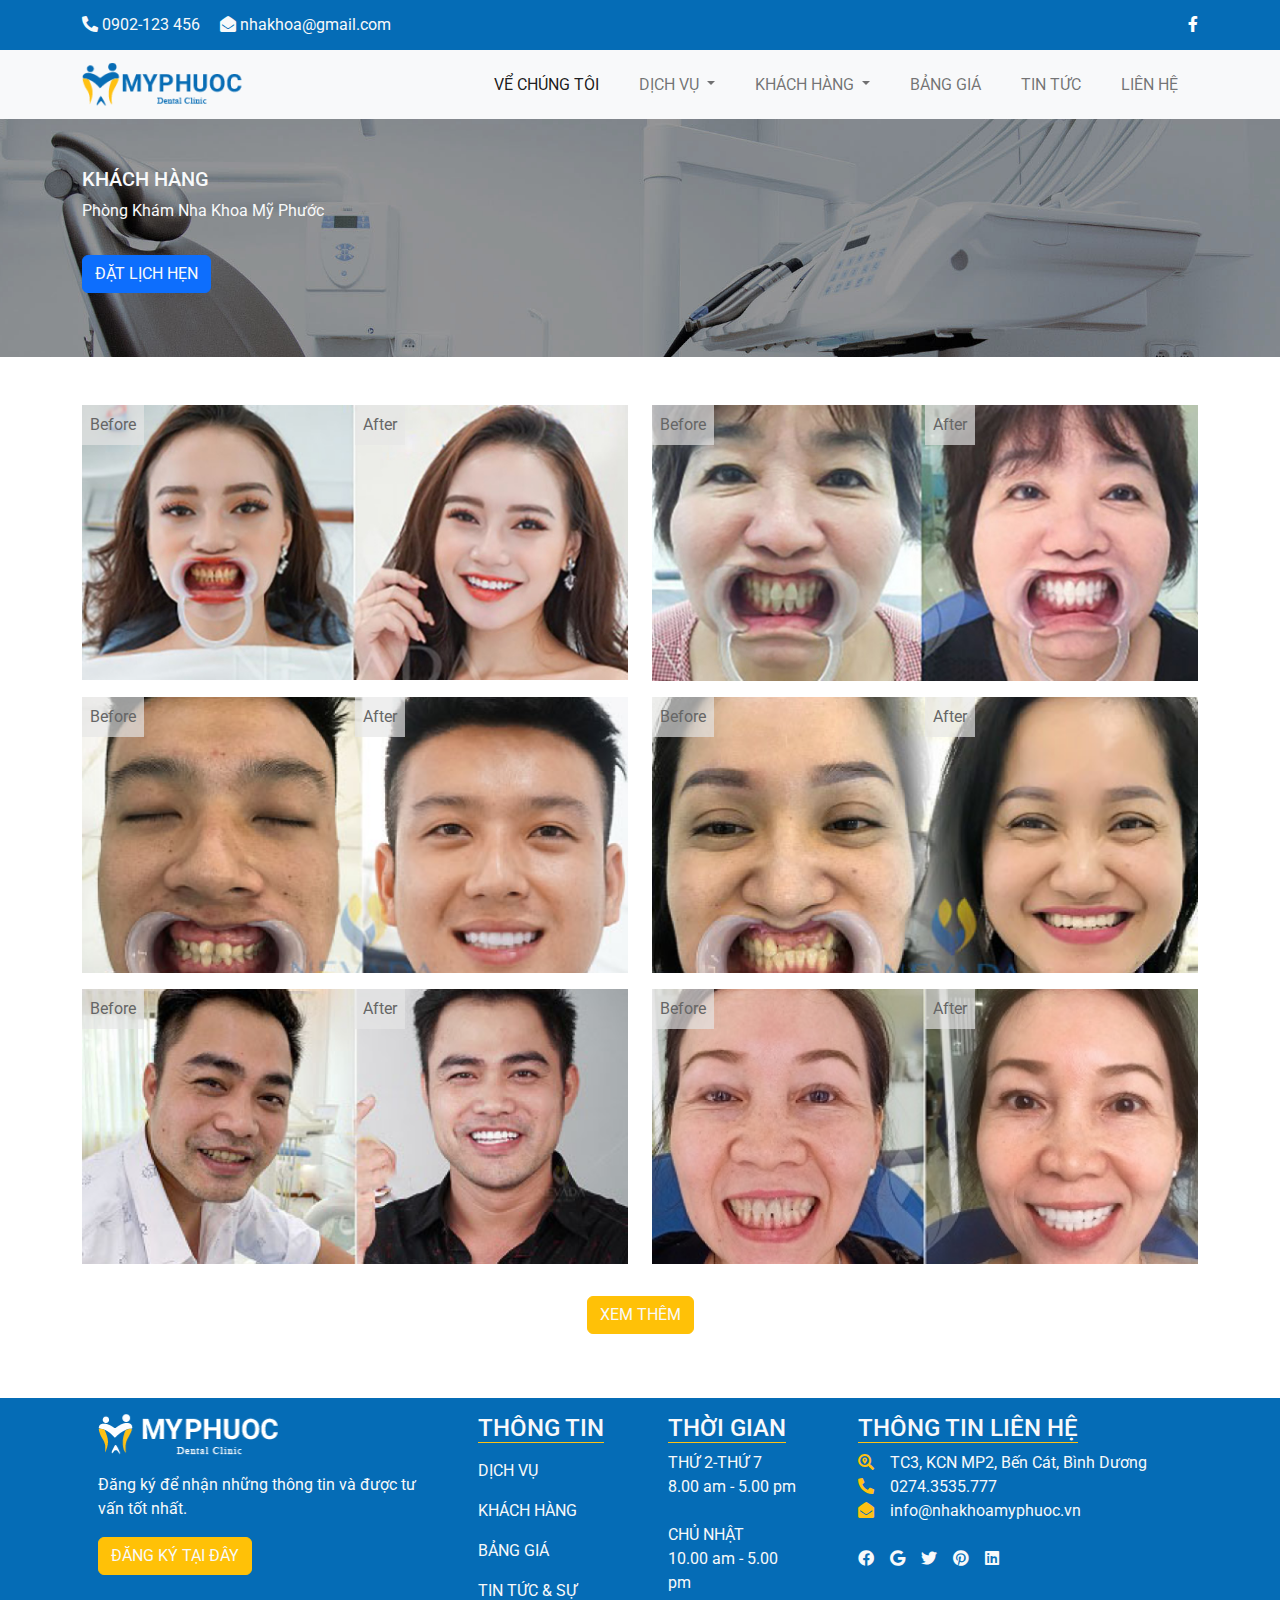
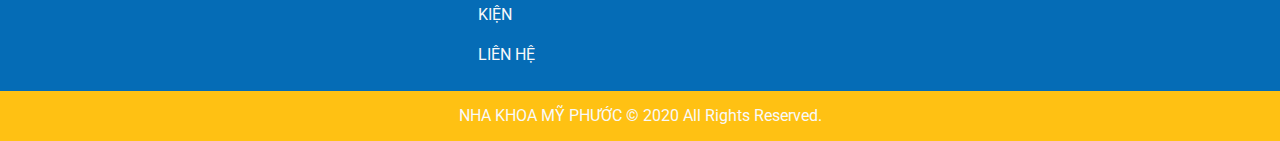
<file: khachhang-hinhanh.html>
<!doctype html>
<html>
<head>
<meta charset="utf-8">
	<meta name="viewport" content="width=device-width, initial-scale=1">
<title>khachhang_camnhan</title>
	<link rel="stylesheet" href="css/all.min.css">
<link rel="stylesheet" href="css/bootstrap.css">
<link rel="stylesheet" href="css/style.css">
<script src="js/bootstrap.bundle.min.js"></script>
<link rel="icon" href="images/TITLE-ICON.png" type="images">
  
</head>

<body>

	
<div class="top-bar bg-primary">
  <div class="container text-light d-flex justify-content-between"> <span> <i class="fas fa-phone-alt"></i> 0902-123 456 <i class="fas fa-envelope-open ms-3"></i> nhakhoa@gmail.com</span> <span> <a href="#"><i class="fab fa-facebook-f"></i></a> </span> </div>
</div>

<nav class="navbar navbar-expand-lg bg-light">
  <div class="container"> <a class="navbar-brand" href="#"><img src="images/LOGO 2 MPHUOCHC 1.png" alt=""></a>
    <button class="navbar-toggler" type="button" data-bs-toggle="collapse" data-bs-target="#navbarSupportedContent" aria-controls="navbarSupportedContent" aria-expanded="false" aria-label="Toggle navigation"> <span class="navbar-toggler-icon"></span> </button>
    <div class="collapse navbar-collapse" id="navbarSupportedContent">
      <ul class="navbar-nav ms-auto mb-2 mb-lg-0">
        <li class="nav-item"> <a class="nav-link active" aria-current="page" href="#">VỂ CHÚNG TÔI</a> </li>
        <li class="nav-item dropdown"> <a class="nav-link dropdown-toggle" href="#" role="button" data-bs-toggle="dropdown" aria-expanded="false"> DỊCH VỤ </a>
          <ul class="dropdown-menu">
            <li><a class="dropdown-item" href="#">BỌC RĂNG SỨ</a></li>
            <li><a class="dropdown-item" href="#">RĂNG SỨ THẨM MỸ</a></li>
            <li><a class="dropdown-item" href="#">TRỔNG IMPLANT</a></li>
            <li><a class="dropdown-item" href="#">BỌC RĂNG SỨ</a></li>
            <li><a class="dropdown-item" href="#">RĂNG SỨ THẨM MỸ</a></li>
            <li><a class="dropdown-item" href="#">TRỔNG IMPLANT</a></li>
          </ul>
        </li>
        <li class="nav-item dropdown"> <a class="nav-link dropdown-toggle" href="#" role="button" data-bs-toggle="dropdown" aria-expanded="false"> KHÁCH HÀNG </a>
          <ul class="dropdown-menu">
            <li><a class="dropdown-item" href="#">HÌNH ẢNH</a></li>
            <li><a class="dropdown-item" href="#">CẢM NHẬN</a></li>
          </ul>
        </li>
        <li class="nav-item"> <a class="nav-link" href="#">BẢNG GIÁ</a> </li>
        <li class="nav-item"> <a class="nav-link" href="#">TIN TỨC</a> </li>
        <li class="nav-item"> <a class="nav-link" href="#">LIÊN HỆ</a> </li>
      </ul>
    </div>
  </div>
</nav>

	
<section id="datlich1" class="py-5">
    <div class="container">
    <div class="row d-flex align-items-center">
        <div class="col-lg-8 mb-3">
        <h5 class="text-light">KHÁCH HÀNG</h5>
        <p class="text-light">Phòng Khám Nha Khoa Mỹ Phước</p></div>
     
        <p><button type="button" class="btn btn-primary text-light">ĐẶT LỊCH HẸN</button></p></div></div></section>

<section id="beforeafter" class="py-5">
	<div class="container">
		<div class="row">
		<div class="col-lg-6 mb-3">
			<div class="box-cha">
			<img src="images/gallery-img-1 1.jpg" alt="" class="img-fluid">
			<div class="truoc">Before</div>
			<div class="sau">After</div></div></div>
		
			<div class="col-lg-6 mb-3">
			<div class="box-cha">
			<img src="images/gallery-img-2 1.jpg" alt="" class="img-fluid">
			<div class="truoc">Before</div>
			<div class="sau">After</div></div></div>
		</div>
		
		<div class="row">
		<div class="col-lg-6 mb-3">
			<div class="box-cha">
			<img src="images/gallery-img-3 1.png" alt="" class="img-fluid">
			<div class="truoc">Before</div>
			<div class="sau">After</div></div></div>
		
			<div class="col-lg-6 mb-3">
			<div class="box-cha">
			<img src="images/gallery-img-4 1.png" alt="" class="img-fluid">
			<div class="truoc">Before</div>
			<div class="sau">After</div></div></div>
		</div>
		
		<div class="row">
		<div class="col-lg-6 mb-3">
			<div class="box-cha">
			<img src="images/gallery-img-5 1.png" alt="" class="img-fluid">
			<div class="truoc">Before</div>
			<div class="sau">After</div></div></div>
		
			<div class="col-lg-6 mb-3">
			<div class="box-cha">
			<img src="images/gallery-img-6 1.png" alt="" class="img-fluid">
			<div class="truoc">Before</div>
			<div class="sau">After</div></div></div>
		</div>
		

		<p class="text-center pt-3">
		<button type="button" class="btn btn-warning text-light">XEM THÊM </button></p></div></section>

<footer class="bg-primary text-light">
  <div class="container">
    <div class="row">
      <div class="col-12 col-sm-6 col-md-6 col-lg-4">
        <div class="p-3"> <a href="#"><img src="images/logo_footer.png" alt=""></a>
          <p class="pt-3">Đăng ký để nhận những thông tin và được tư vấn tốt nhất.</p>
          <button type="button" class="btn btn-warning text-light">ĐĂNG KÝ TẠI ĐÂY</button>
        </div>
      </div>
      <div class="col-12 col-sm-6 col-md-6 col-lg-2">
        <div class="p-3">
          <h4 ><span class="gach-chan">THÔNG TIN</span></h4>
          <ul class="navbar-nav">
            <li class="nav-item"><a href="#" class="nav-link">DỊCH VỤ</a></li>
            <li class="nav-item"><a href="#" class="nav-link">KHÁCH HÀNG</a></li>
            <li class="nav-item"><a href="#" class="nav-link">BẢNG GIÁ</a></li>
            <li class="nav-item"><a href="#" class="nav-link">TIN TỨC & SỰ KIỆN</a></li>
            <li class="nav-item"><a href="#" class="nav-link">LIÊN HỆ</a></li>
          </ul>
        </div>
      </div>
      <div class="col-12 col-sm-6 col-md-6 col-lg-2">
        <div class="p-3">
          <h4 ><span class="gach-chan">THỜI GIAN</span></h4>
          <ul class="navbar-nav">
            <li class="nav-item">THỨ 2-THỨ 7<br>
              8.00 am - 5.00 pm</li>
            <br>
            <li class="nav-item">CHỦ NHẬT <br>
              10.00 am - 5.00 pm</li>
          </ul>
        </div>
      </div>
      <div class="col-12 col-sm-6 col-md-6 col-lg-4">
        <div class="p-3">
          <h4 ><span class="gach-chan">THÔNG TIN LIÊN HỆ</span></h4>
          <ul class="navbar-nav">
            <li class="nav-item"><i class="fas fa-search-location text-warning me-3"></i>TC3, KCN MP2, Bến Cát, Bình Dương</li>
            <li class="nav-item"><i class="fas fa-phone-alt text-warning me-3"></i>0274.3535.777</li>
             <li class="nav-item"><i class="fas fa-envelope-open text-warning me-3"></i>info@nhakhoamyphuoc.vn
</li>  
            <br>
          </ul>
		 <i class="fab fa-facebook text-light me-3"></i><i class="fab fa-google text-light me-3"></i><i class="fab fa-twitter text-light me-3"></i><i class="fab fa-pinterest text-light me-3"></i><i class="fab fa-linkedin text-light me-3"></i>
        </div>
      </div>
    </div>
  </div>
  <div class="bottom-bar">
    <p>NHA KHOA MỸ PHƯỚC © 2020 All Rights Reserved.</p>
  </div>
</footer>
</body>
</html>
</file>
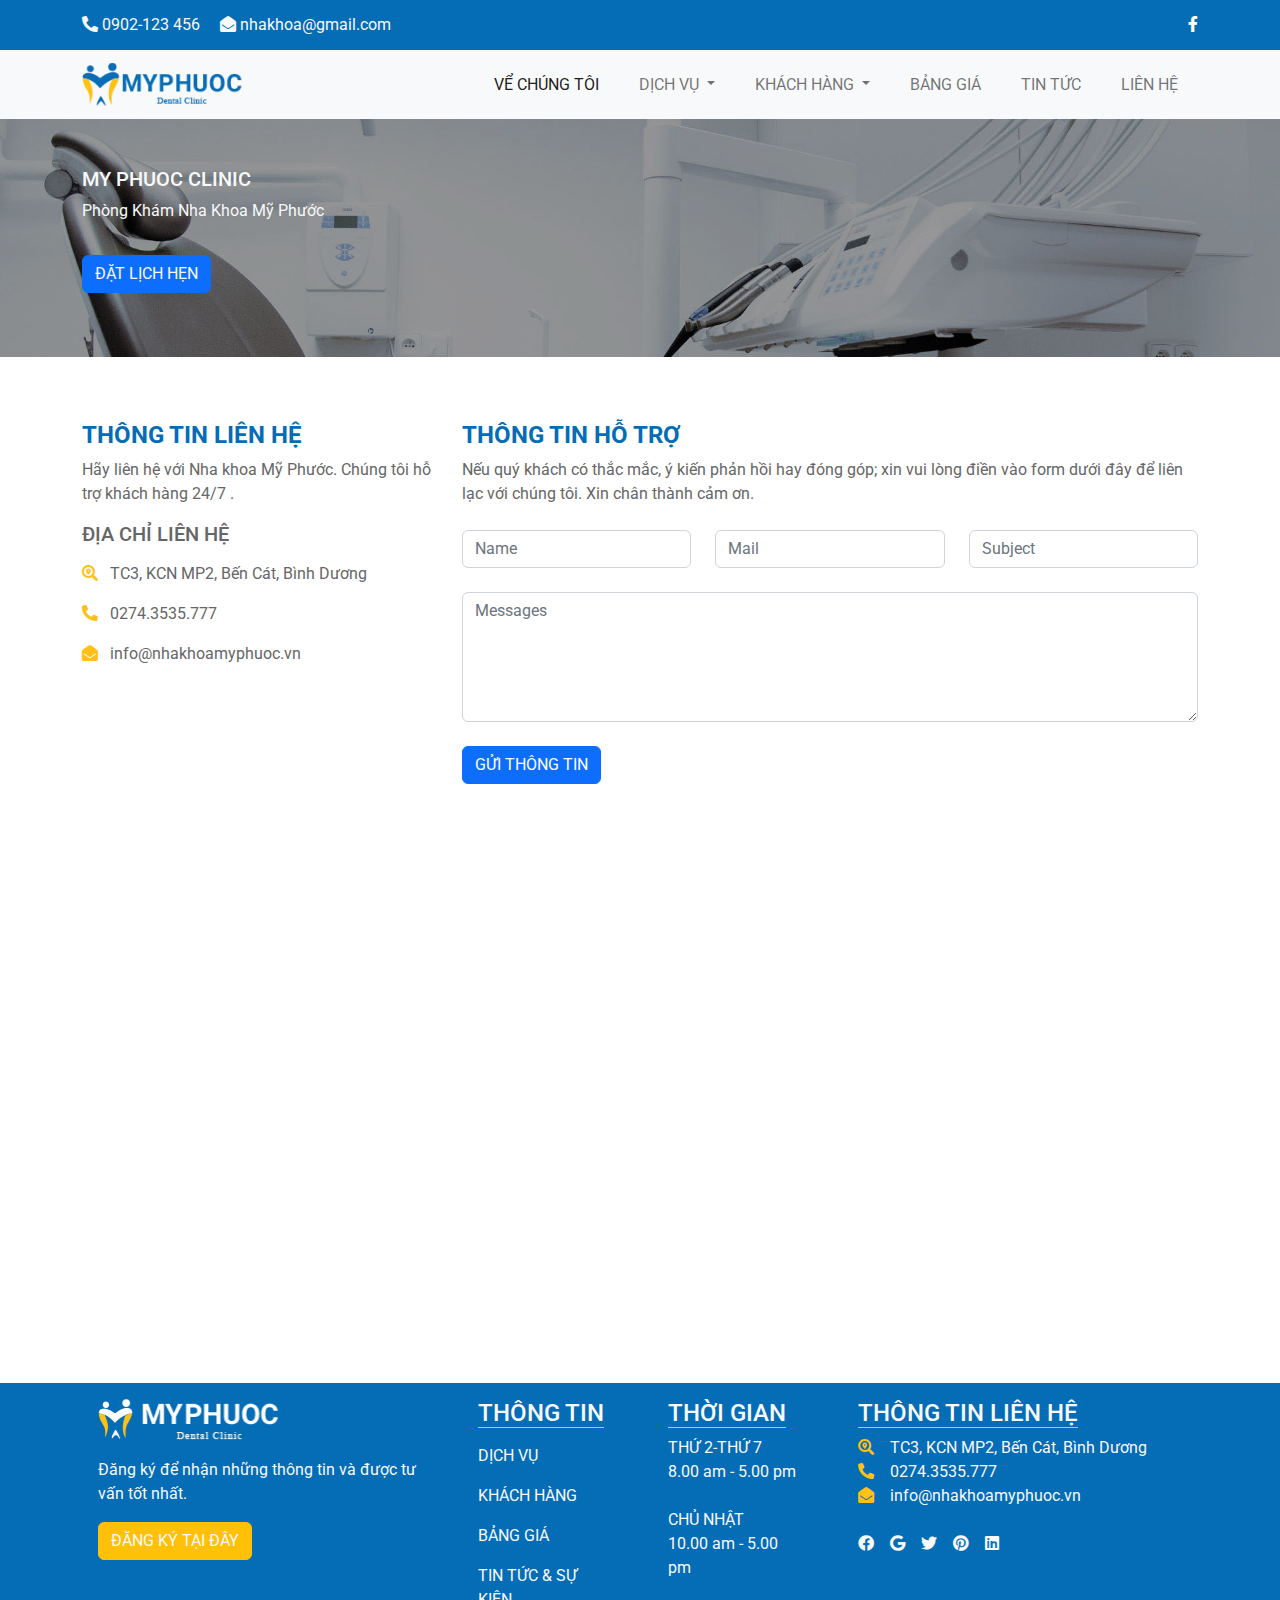
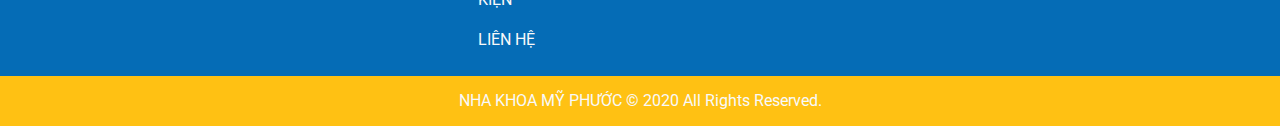
<file: lienhe.html>
<!doctype html>
<html>
<head>
<meta charset="utf-8">
	<meta name="viewport" content="width=device-width, initial-scale=1">
<title>khachhang_camnhan</title>
	<link rel="stylesheet" href="css/all.min.css">
<link rel="stylesheet" href="css/bootstrap.css">
<link rel="stylesheet" href="css/style.css">
<script src="js/bootstrap.bundle.min.js"></script>
<link rel="icon" href="images/TITLE-ICON.png" type="images">
  
</head>

<body>

	
<div class="top-bar bg-primary">
  <div class="container text-light d-flex justify-content-between"> <span> <i class="fas fa-phone-alt"></i> 0902-123 456 <i class="fas fa-envelope-open ms-3"></i> nhakhoa@gmail.com</span> <span> <a href="#"><i class="fab fa-facebook-f"></i></a> </span> </div>
</div>

<nav class="navbar navbar-expand-lg bg-light">
  <div class="container"> <a class="navbar-brand" href="#"><img src="images/LOGO 2 MPHUOCHC 1.png" alt=""></a>
    <button class="navbar-toggler" type="button" data-bs-toggle="collapse" data-bs-target="#navbarSupportedContent" aria-controls="navbarSupportedContent" aria-expanded="false" aria-label="Toggle navigation"> <span class="navbar-toggler-icon"></span> </button>
    <div class="collapse navbar-collapse" id="navbarSupportedContent">
      <ul class="navbar-nav ms-auto mb-2 mb-lg-0">
        <li class="nav-item"> <a class="nav-link active" aria-current="page" href="#">VỂ CHÚNG TÔI</a> </li>
        <li class="nav-item dropdown"> <a class="nav-link dropdown-toggle" href="#" role="button" data-bs-toggle="dropdown" aria-expanded="false"> DỊCH VỤ </a>
          <ul class="dropdown-menu">
            <li><a class="dropdown-item" href="#">BỌC RĂNG SỨ</a></li>
            <li><a class="dropdown-item" href="#">RĂNG SỨ THẨM MỸ</a></li>
            <li><a class="dropdown-item" href="#">TRỔNG IMPLANT</a></li>
            <li><a class="dropdown-item" href="#">BỌC RĂNG SỨ</a></li>
            <li><a class="dropdown-item" href="#">RĂNG SỨ THẨM MỸ</a></li>
            <li><a class="dropdown-item" href="#">TRỔNG IMPLANT</a></li>
          </ul>
        </li>
        <li class="nav-item dropdown"> <a class="nav-link dropdown-toggle" href="#" role="button" data-bs-toggle="dropdown" aria-expanded="false"> KHÁCH HÀNG </a>
          <ul class="dropdown-menu">
            <li><a class="dropdown-item" href="#">HÌNH ẢNH</a></li>
            <li><a class="dropdown-item" href="#">CẢM NHẬN</a></li>
          </ul>
        </li>
        <li class="nav-item"> <a class="nav-link" href="#">BẢNG GIÁ</a> </li>
        <li class="nav-item"> <a class="nav-link" href="#">TIN TỨC</a> </li>
        <li class="nav-item"> <a class="nav-link" href="#">LIÊN HỆ</a> </li>
      </ul>
    </div>
  </div>
</nav>

	
<section id="datlich1" class="py-5">
    <div class="container">
    <div class="row d-flex align-items-center">
        <div class="col-lg-8 mb-3">
        <h5 class="text-light">MY PHUOC CLINIC</h5>
        <p class="text-light">Phòng Khám Nha Khoa Mỹ Phước</p></div>
     
        <p><button type="button" class="btn btn-primary text-light">ĐẶT LỊCH HẸN</button></p></div></div></section>

	<section id="lienhe" class="py-3">
    <div class="container">
      <div class="row py-5">
        <div class="col-lg-4">
          <h4 class="text-primary"><b>THÔNG TIN LIÊN HỆ</b></h4>
          <p>Hãy liên hệ với Nha khoa Mỹ Phước. Chúng tôi hỗ trợ khách hàng 24/7 .</p>
          <h5>ĐỊA CHỈ LIÊN HỆ</h5>
          <ul class="navbar-nav">
            <li class="nav-item"><a href="#" class="nav-link"> <i class="fas fa-search-location text-warning pe-2"></i> TC3, KCN MP2, Bến Cát, Bình Dương </a></li>
            <li class="nav-item"><a href="#" class="nav-link"> <i class="fas fa-phone-alt text-warning pe-2"></i> 0274.3535.777 </a></li>
            <li class="nav-item"><a href="#" class="nav-link"> <i class="fas fa-envelope-open text-warning pe-2"></i> info@nhakhoamyphuoc.vn </a></li>
          </ul>
        </div>
        <div class="col-lg-8">
          <h4 class="text-primary"><b>THÔNG TIN HỖ TRỢ</b></h4>
          <p>Nếu quý khách có thắc mắc, ý kiến phản hồi hay đóng góp; xin vui lòng điền vào form dưới đây để liên lạc với chúng tôi. Xin chân thành cảm ơn. </p>
          <div class="row pb-4 pt-2">
            <div class="col-4">
              <input type="Text" placeholder="Name" class="form-control">
            </div>
            <div class="col-4">
              <input type="email" placeholder="Mail" class="form-control">
            </div>
            <div class="col-4">
              <input type="Text" placeholder="Subject" class="form-control">
            </div>
          </div>
          <textarea placeholder="Messages" class="form-control" style="height: 130px"></textarea>
          <button type="button" class="btn btn-primary mt-4">GỬI THÔNG TIN</button>
        </div>
      </div>
      <div class="container py-5 m-3">
        <iframe src="https://www.google.com/maps/embed?pb=!1m18!1m12!1m3!1d31316.42604137016!2d106.58407663839063!3d11.146612044688556!2m3!1f0!2f0!3f0!3m2!1i1024!2i768!4f13.1!3m3!1m2!1s0x3174cb8408fb30ed%3A0x4dad3762e59a3690!2zTeG7uSBQaMaw4bubYywgVHguIELhur9uIEPDoXQsIELDrG5oIETGsMahbmcsIFZp4buHdCBOYW0!5e0!3m2!1svi!2s!4v1709702561751!5m2!1svi!2s" width="100%" height="400" style="border:0;" allowfullscreen="" loading="lazy" referrerpolicy="no-referrer-when-downgrade"></iframe>
      </div>
    </div>
  </section>

<footer class="bg-primary text-light">
  <div class="container">
    <div class="row">
      <div class="col-12 col-sm-6 col-md-6 col-lg-4">
        <div class="p-3"> <a href="#"><img src="images/logo_footer.png" alt=""></a>
          <p class="pt-3">Đăng ký để nhận những thông tin và được tư vấn tốt nhất.</p>
          <button type="button" class="btn btn-warning text-light">ĐĂNG KÝ TẠI ĐÂY</button>
        </div>
      </div>
      <div class="col-12 col-sm-6 col-md-6 col-lg-2">
        <div class="p-3">
          <h4 ><span class="gach-chan">THÔNG TIN</span></h4>
          <ul class="navbar-nav">
            <li class="nav-item"><a href="#" class="nav-link">DỊCH VỤ</a></li>
            <li class="nav-item"><a href="#" class="nav-link">KHÁCH HÀNG</a></li>
            <li class="nav-item"><a href="#" class="nav-link">BẢNG GIÁ</a></li>
            <li class="nav-item"><a href="#" class="nav-link">TIN TỨC & SỰ KIỆN</a></li>
            <li class="nav-item"><a href="#" class="nav-link">LIÊN HỆ</a></li>
          </ul>
        </div>
      </div>
      <div class="col-12 col-sm-6 col-md-6 col-lg-2">
        <div class="p-3">
          <h4 ><span class="gach-chan">THỜI GIAN</span></h4>
          <ul class="navbar-nav">
            <li class="nav-item">THỨ 2-THỨ 7<br>
              8.00 am - 5.00 pm</li>
            <br>
            <li class="nav-item">CHỦ NHẬT <br>
              10.00 am - 5.00 pm</li>
          </ul>
        </div>
      </div>
      <div class="col-12 col-sm-6 col-md-6 col-lg-4">
        <div class="p-3">
          <h4 ><span class="gach-chan">THÔNG TIN LIÊN HỆ</span></h4>
          <ul class="navbar-nav">
            <li class="nav-item"><i class="fas fa-search-location text-warning me-3"></i>TC3, KCN MP2, Bến Cát, Bình Dương</li>
            <li class="nav-item"><i class="fas fa-phone-alt text-warning me-3"></i>0274.3535.777</li>
             <li class="nav-item"><i class="fas fa-envelope-open text-warning me-3"></i>info@nhakhoamyphuoc.vn
</li>  
            <br>
          </ul>
		 <i class="fab fa-facebook text-light me-3"></i><i class="fab fa-google text-light me-3"></i><i class="fab fa-twitter text-light me-3"></i><i class="fab fa-pinterest text-light me-3"></i><i class="fab fa-linkedin text-light me-3"></i>
        </div>
      </div>
    </div>
  </div>
  <div class="bottom-bar">
    <p>NHA KHOA MỸ PHƯỚC © 2020 All Rights Reserved.</p>
  </div>
</footer>
</body>
</html>
</file>
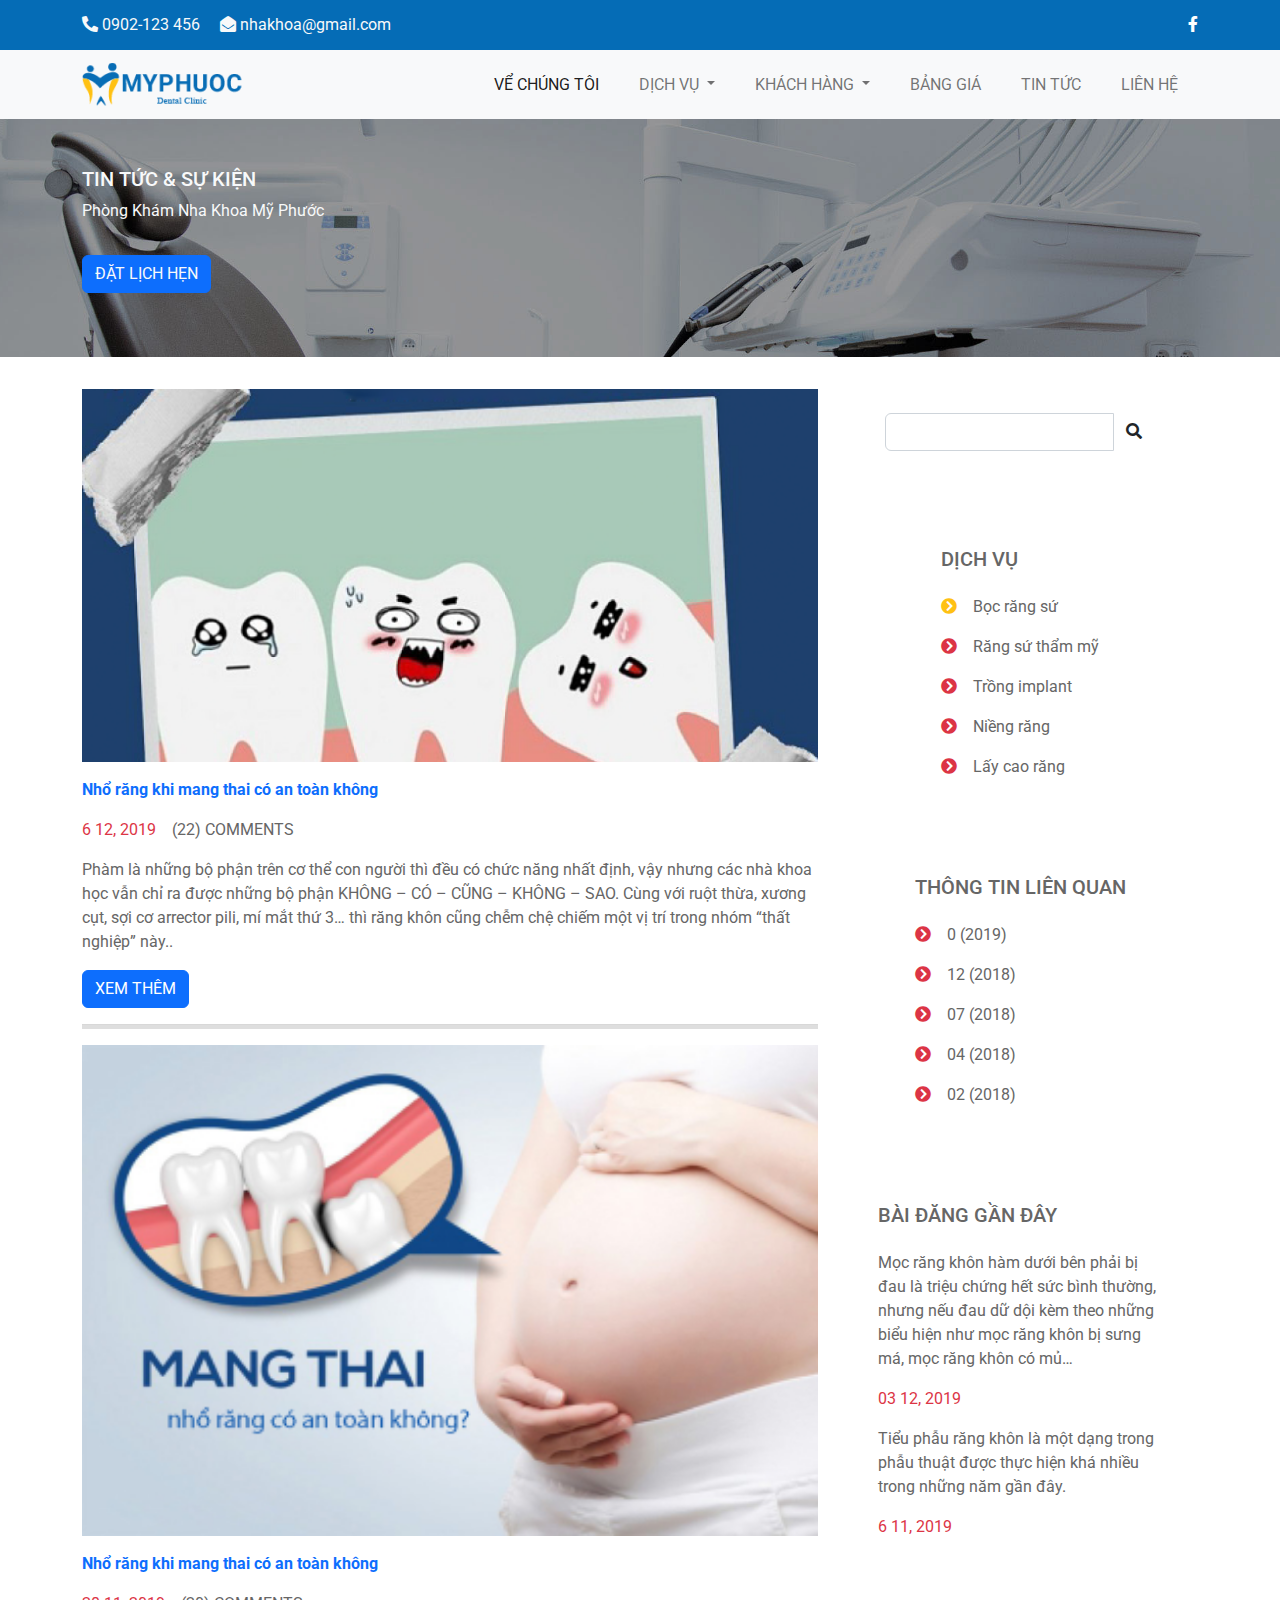
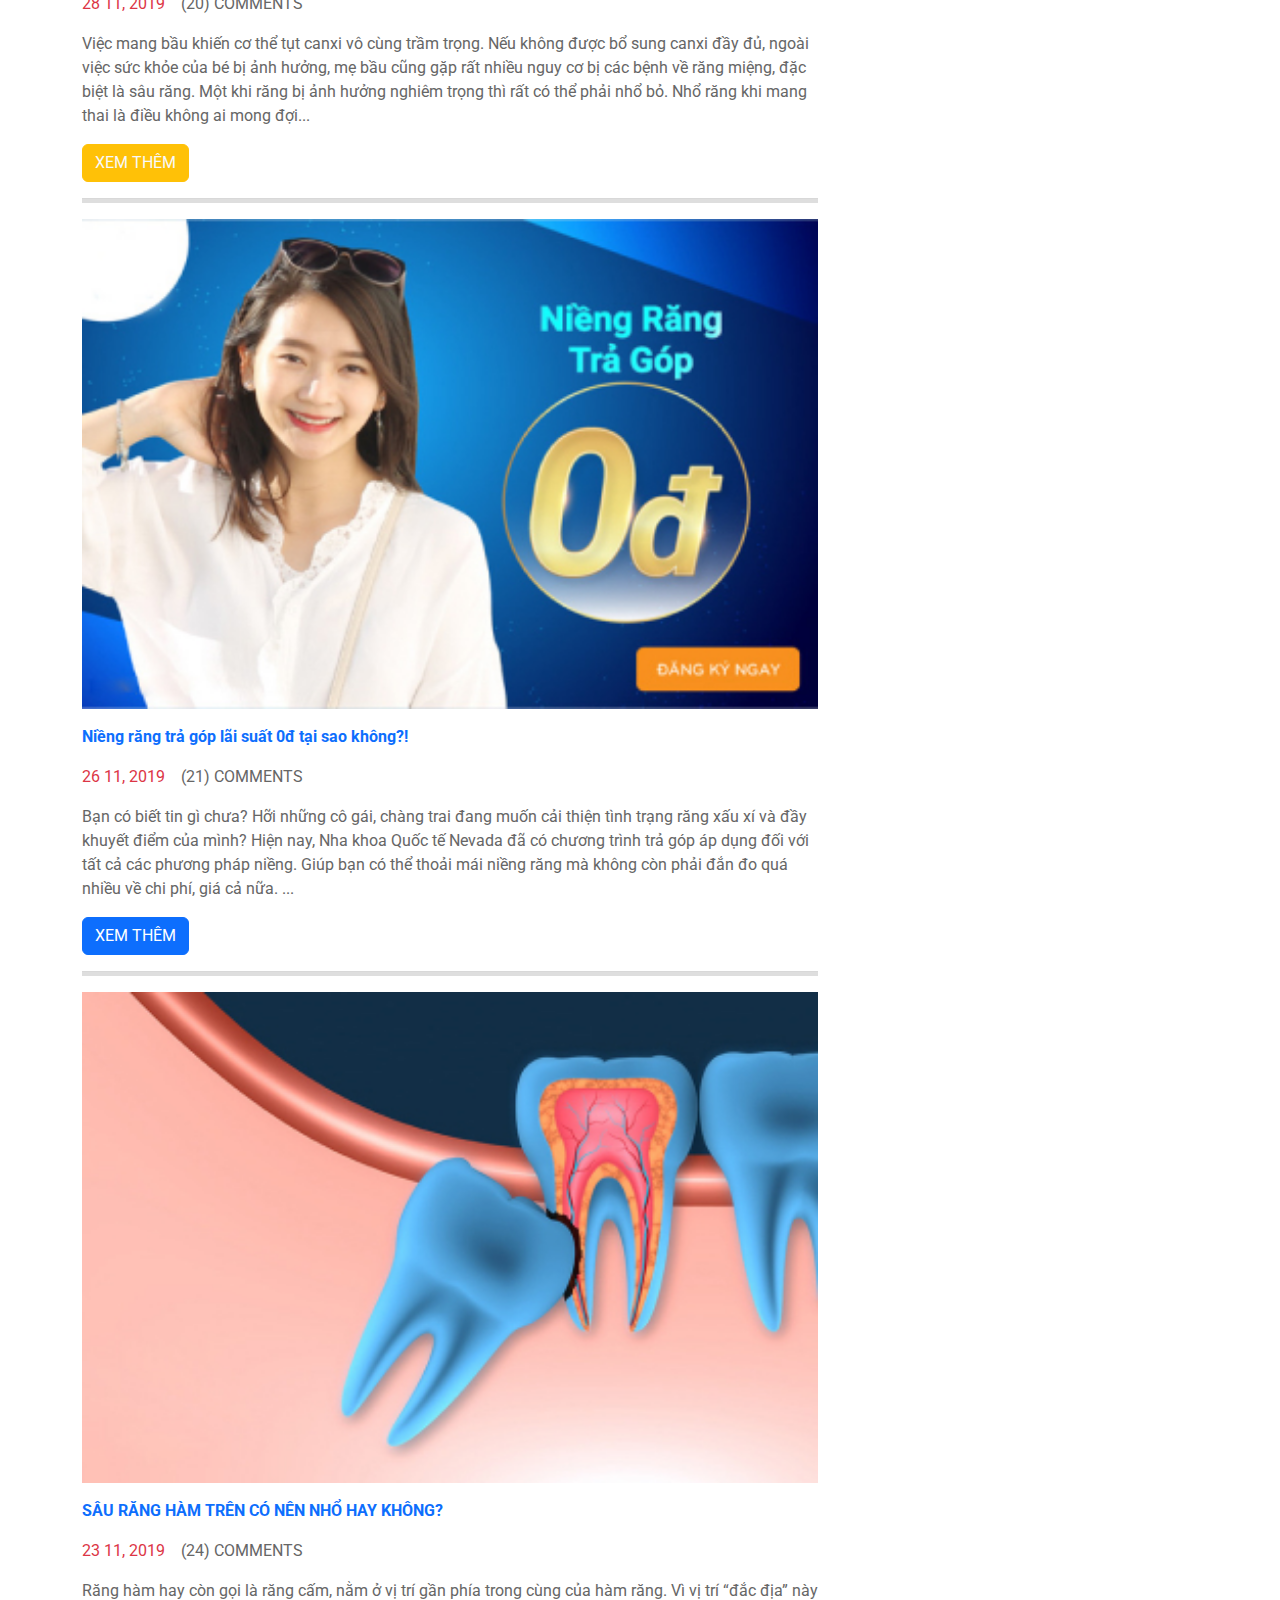
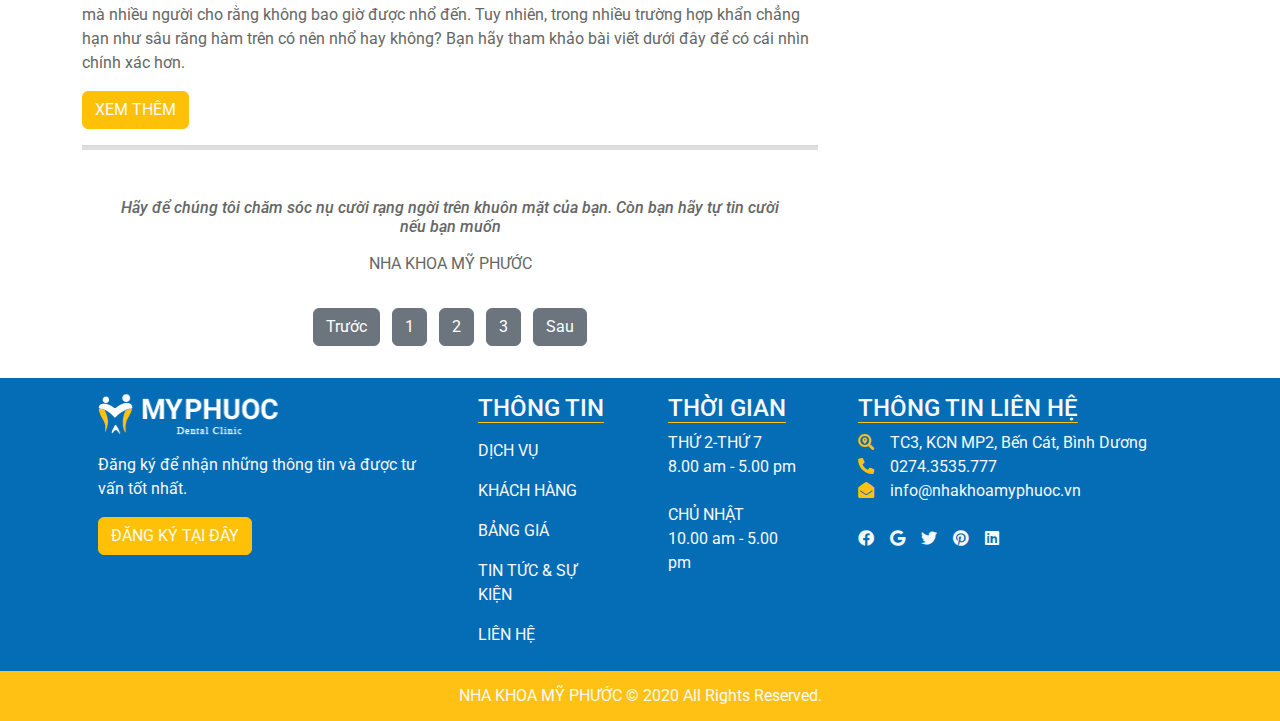
<file: tintuc.html>
<!doctype html>
<html>
<head>
<meta charset="utf-8">
	<meta name="viewport" content="width=device-width, initial-scale=1">
<title>khachhang_camnhan</title>
	<link rel="stylesheet" href="css/all.min.css">
<link rel="stylesheet" href="css/bootstrap.css">
<link rel="stylesheet" href="css/style.css">
<script src="js/bootstrap.bundle.min.js"></script>
<link rel="icon" href="images/TITLE-ICON.png" type="images">
  
</head>

<body>

	
<div class="top-bar bg-primary">
  <div class="container text-light d-flex justify-content-between"> <span> <i class="fas fa-phone-alt"></i> 0902-123 456 <i class="fas fa-envelope-open ms-3"></i> nhakhoa@gmail.com</span> <span> <a href="#"><i class="fab fa-facebook-f"></i></a> </span> </div>
</div>

<nav class="navbar navbar-expand-lg bg-light">
  <div class="container"> <a class="navbar-brand" href="#"><img src="images/LOGO 2 MPHUOCHC 1.png" alt=""></a>
    <button class="navbar-toggler" type="button" data-bs-toggle="collapse" data-bs-target="#navbarSupportedContent" aria-controls="navbarSupportedContent" aria-expanded="false" aria-label="Toggle navigation"> <span class="navbar-toggler-icon"></span> </button>
    <div class="collapse navbar-collapse" id="navbarSupportedContent">
      <ul class="navbar-nav ms-auto mb-2 mb-lg-0">
        <li class="nav-item"> <a class="nav-link active" aria-current="page" href="#">VỂ CHÚNG TÔI</a> </li>
        <li class="nav-item dropdown"> <a class="nav-link dropdown-toggle" href="#" role="button" data-bs-toggle="dropdown" aria-expanded="false"> DỊCH VỤ </a>
          <ul class="dropdown-menu">
            <li><a class="dropdown-item" href="#">BỌC RĂNG SỨ</a></li>
            <li><a class="dropdown-item" href="#">RĂNG SỨ THẨM MỸ</a></li>
            <li><a class="dropdown-item" href="#">TRỔNG IMPLANT</a></li>
            <li><a class="dropdown-item" href="#">BỌC RĂNG SỨ</a></li>
            <li><a class="dropdown-item" href="#">RĂNG SỨ THẨM MỸ</a></li>
            <li><a class="dropdown-item" href="#">TRỔNG IMPLANT</a></li>
          </ul>
        </li>
        <li class="nav-item dropdown"> <a class="nav-link dropdown-toggle" href="#" role="button" data-bs-toggle="dropdown" aria-expanded="false"> KHÁCH HÀNG </a>
          <ul class="dropdown-menu">
            <li><a class="dropdown-item" href="#">HÌNH ẢNH</a></li>
            <li><a class="dropdown-item" href="#">CẢM NHẬN</a></li>
          </ul>
        </li>
        <li class="nav-item"> <a class="nav-link" href="#">BẢNG GIÁ</a> </li>
        <li class="nav-item"> <a class="nav-link" href="#">TIN TỨC</a> </li>
        <li class="nav-item"> <a class="nav-link" href="#">LIÊN HỆ</a> </li>
      </ul>
    </div>
  </div>
</nav>

	
<section id="datlich1" class="py-5">
    <div class="container">
    <div class="row d-flex align-items-center">
        <div class="col-lg-8 mb-3">
        <h5 class="text-light">TIN TỨC & SỰ KIỆN</h5>
        <p class="text-light">Phòng Khám Nha Khoa Mỹ Phước</p></div>
     
        <p><button type="button" class="btn btn-primary text-light">ĐẶT LỊCH HẸN</button></p></div></div></section>

<section id="tintuc">
    <div class="container">
      <div class="row">
        <div class="col-lg-8 pt-3 my-3"> <img src="images/post-img-1 1.png" alt="" class="img-fluid">
          <p class="pt-3"><a href="#">Nhổ răng khi mang thai có an toàn không</a></p>
          <p><span class="text-danger me-3">6 12, 2019</span><span>(22) COMMENTS</span></p>
          <p>Phàm là những bộ phận trên cơ thể con người thì đều có chức năng nhất định, vậy nhưng các nhà khoa học vẫn chỉ ra được những bộ phận KHÔNG – CÓ – CŨNG – KHÔNG – SAO. Cùng với ruột thừa, xương cụt, sợi cơ arrector pili, mí mắt thứ 3… thì răng khôn cũng chễm chệ chiếm một vị trí trong nhóm “thất nghiệp” này..</p>
          <button type="button" class="btn btn-primary">XEM THÊM</button>
          <hr style="height: 5px; background-color: gray;">
          <img src="images/post-img-small-2 1.jpg" alt="" class="img-fluid">
          <p class="pt-3"><a href="#">Nhổ răng khi mang thai có an toàn không</a></p>
          <p><span class="text-danger me-3">28 11, 2019</span><span>(20) COMMENTS</span></p>
          <p>Việc mang bầu khiến cơ thể tụt canxi vô cùng trầm trọng. Nếu không được bổ sung canxi đầy đủ, ngoài việc sức khỏe của bé bị ảnh hưởng, mẹ bầu cũng gặp rất nhiều nguy cơ bị các bệnh về răng miệng, đặc biệt là sâu răng. Một khi răng bị ảnh hưởng nghiêm trọng thì rất có thể phải nhổ bỏ. Nhổ răng khi mang thai là điều không ai mong đợi...</p>
          <button type="button" class="btn btn-warning text-light">XEM THÊM</button>
          <hr style="height: 5px; background-color: gray;">
          <img src="images/post-img-small-3 1.jpg" alt="" class="img-fluid">
          <p class="pt-3"><a href="#">Niềng răng trả góp lãi suất 0đ tại sao không?!</a></p>
          <p><span class="text-danger me-3">26 11, 2019</span><span>(21) COMMENTS</span></p>
          <p>Bạn có biết tin gì chưa? Hỡi những cô gái, chàng trai đang muốn cải thiện tình trạng răng xấu xí và đầy khuyết điểm của mình? Hiện nay, Nha khoa Quốc tế Nevada đã có chương trình trả góp áp dụng đối với tất cả các phương pháp niềng. Giúp bạn có thể thoải mái niềng răng mà không còn phải đắn đo quá nhiều về chi phí, giá cả nữa. ...</p>
          <button type="button" class="btn btn-primary">XEM THÊM</button>
          <hr style="height: 5px; background-color: gray;">
          <img src="images/post-img-small-1 1.jpg" alt="" class="img-fluid">
          <p class="pt-3"><a href="#">SÂU RĂNG HÀM TRÊN CÓ NÊN NHỔ HAY KHÔNG?</a></p>
          <p><span class="text-danger me-3">23 11, 2019</span><span>(24) COMMENTS</span></p>
          <p>Răng hàm hay còn gọi là răng cấm, nằm ở vị trí gần phía trong cùng của hàm răng. Vì vị trí “đắc địa” này mà nhiều người cho rằng không bao giờ được nhổ đến. Tuy nhiên, trong nhiều trường hợp khẩn chẳng hạn như sâu răng hàm trên có nên nhổ hay không? Bạn hãy tham khảo bài viết dưới đây để có cái nhìn chính xác hơn.</p>
          <button type="button" class="btn btn-warning text-light">XEM THÊM</button>
          <hr style="height: 5px; background-color: gray;">
          <div class="container text-center py-3">
            <h6 class="m-3"><i>Hãy để chúng tôi chăm sóc nụ cười rạng ngời trên khuôn mặt của bạn. Còn bạn hãy tự tin cười nếu bạn muốn</i></h6>
            <h7 class="m-3">NHA KHOA MỸ PHƯỚC</h7>
          </div>
          <div class="container text-center p-3">
            <button type="button" class="btn btn-secondary mx-1"> Trước</button>
            <button type="button" class="btn btn-secondary mx-1"> 1</button>
            <button type="button" class="btn btn-secondary mx-1"> 2</button>
            <button type="button" class="btn btn-secondary mx-1"> 3</button>
            <button type="button" class="btn btn-secondary mx-1"> Sau</button>
          </div>
        </div>
        <div class="col-lg-4 pt-3 my-3">
          <div class="container d-flex justify-content-center pb-4">
            <div class="box p-4">
              <div class="input-group mb-3">
                <input type="text" class="form-control">
                <div class="input-group-append">
                  <button class="btn btn-primary1"> <i class="fas fa-search"></i> </button>
                </div>
              </div>
            </div>
          </div>
          <div class="container d-flex justify-content-center pb-4">
            <div class="box p-4">
              <h5 class="mb-4 mt-2">DỊCH VỤ</h5>
              <p><i class="fas fa-chevron-circle-right text-warning me-3"></i>Bọc răng sứ</p>
              <p><i class="fas fa-chevron-circle-right text-danger me-3"></i>Răng sứ thẩm mỹ</p>
              <p><i class="fas fa-chevron-circle-right text-danger me-3"></i>Trồng implant </p>
              <p><i class="fas fa-chevron-circle-right text-danger me-3"></i>Niềng răng </p>
              <p><i class="fas fa-chevron-circle-right text-danger me-3"></i>Lấy cao răng </p>
            </div>
          </div>
          <div class="container d-flex justify-content-center pb-4">
            <div class="box p-4">
              <h5 class="mb-4 mt-2">THÔNG TIN LIÊN QUAN</h5>
              <p><i class="fas fa-chevron-circle-right text-danger me-3"></i>0 (2019) </p>
              <p><i class="fas fa-chevron-circle-right text-danger me-3"></i>12 (2018) </p>
              <p><i class="fas fa-chevron-circle-right text-danger me-3"></i>07 (2018) </p>
              <p><i class="fas fa-chevron-circle-right text-danger me-3"></i>04 (2018) </p>
              <p><i class="fas fa-chevron-circle-right text-danger me-3"></i>02 (2018) </p>
            </div>
          </div>
          <div class="container d-flex justify-content-center pb-4">
            <div class="box p-4">
              <h5 class="mb-4 mt-2">BÀI ĐĂNG GẦN ĐÂY</h5>
              <p>Mọc răng khôn hàm dưới bên phải bị đau là triệu chứng hết sức bình thường, nhưng nếu đau dữ dội kèm theo những biểu hiện như mọc răng khôn bị sưng má, mọc răng khôn có mủ…</p>
              <p><span class="text-danger me-3">03 12,  2019</span></p>
              <p>Tiểu phẫu răng khôn là một dạng trong phẫu thuật được thực hiện khá nhiều trong những năm gần đây.</p>
              <p><span class="text-danger me-3">6 11, 2019</span></p>
            </div>
          </div>
        </div>
      </div>
    </div>
  </section>
	
<footer class="bg-primary text-light">
  <div class="container">
    <div class="row">
      <div class="col-12 col-sm-6 col-md-6 col-lg-4">
        <div class="p-3"> <a href="#"><img src="images/logo_footer.png" alt=""></a>
          <p class="pt-3">Đăng ký để nhận những thông tin và được tư vấn tốt nhất.</p>
          <button type="button" class="btn btn-warning text-light">ĐĂNG KÝ TẠI ĐÂY</button>
        </div>
      </div>
      <div class="col-12 col-sm-6 col-md-6 col-lg-2">
        <div class="p-3">
          <h4 ><span class="gach-chan">THÔNG TIN</span></h4>
          <ul class="navbar-nav">
            <li class="nav-item"><a href="#" class="nav-link">DỊCH VỤ</a></li>
            <li class="nav-item"><a href="#" class="nav-link">KHÁCH HÀNG</a></li>
            <li class="nav-item"><a href="#" class="nav-link">BẢNG GIÁ</a></li>
            <li class="nav-item"><a href="#" class="nav-link">TIN TỨC & SỰ KIỆN</a></li>
            <li class="nav-item"><a href="#" class="nav-link">LIÊN HỆ</a></li>
          </ul>
        </div>
      </div>
      <div class="col-12 col-sm-6 col-md-6 col-lg-2">
        <div class="p-3">
          <h4 ><span class="gach-chan">THỜI GIAN</span></h4>
          <ul class="navbar-nav">
            <li class="nav-item">THỨ 2-THỨ 7<br>
              8.00 am - 5.00 pm</li>
            <br>
            <li class="nav-item">CHỦ NHẬT <br>
              10.00 am - 5.00 pm</li>
          </ul>
        </div>
      </div>
      <div class="col-12 col-sm-6 col-md-6 col-lg-4">
        <div class="p-3">
          <h4 ><span class="gach-chan">THÔNG TIN LIÊN HỆ</span></h4>
          <ul class="navbar-nav">
            <li class="nav-item"><i class="fas fa-search-location text-warning me-3"></i>TC3, KCN MP2, Bến Cát, Bình Dương</li>
            <li class="nav-item"><i class="fas fa-phone-alt text-warning me-3"></i>0274.3535.777</li>
             <li class="nav-item"><i class="fas fa-envelope-open text-warning me-3"></i>info@nhakhoamyphuoc.vn
</li>  
            <br>
          </ul>
		 <i class="fab fa-facebook text-light me-3"></i><i class="fab fa-google text-light me-3"></i><i class="fab fa-twitter text-light me-3"></i><i class="fab fa-pinterest text-light me-3"></i><i class="fab fa-linkedin text-light me-3"></i>
        </div>
      </div>
    </div>
  </div>
  <div class="bottom-bar">
    <p>NHA KHOA MỸ PHƯỚC © 2020 All Rights Reserved.</p>
  </div>
</footer>
</body>
</html>
</file>
<file: css/style.css>
@charset "utf-8";
/* CSS Document */
@import url('https://fonts.googleapis.com/css2?family=Roboto:ital,wght@0,100;0,300;0,400;0,500;0,700;0,900;1,100;1,300;1,400;1,500;1,700;1,900&display=swap');
.roboto-regular {
  font-family: "Roboto", sans-serif;
  font-weight: 400;
  font-style: normal;
}
body{
	font-family: "Roboto", sans-serif;font-size: 16px; color: #666666;margin: 0
}
.top-bar{
	width: 100%;height: 50px;line-height: 50px
}
.top-bar a{
	color: white
}
.top-bar a:hover{
	color: #FFC113
}
.navbar .navbar-nav .nav-item .nav-link{
	padding: 10px 20px
}
.navbar .navbar-nav .nav-item .nav-link:hover{
	color: #056CB6
}
.navbar .navbar-nav .nav-item .dropdown-menu{
	background-color: #056CB6;padding-top: 0;padding-bottom: 0
}
.navbar .navbar-nav .nav-item .dropdown-menu li{
	border-bottom: 1px solid #D8D8D8
}
.navbar .navbar-nav .nav-item .dropdown-menu .dropdown-item{
	color: white;transition: all 1s
}
.navbar .navbar-nav .nav-item .dropdown-menu .dropdown-item:hover{
	background-color: #FFC113;padding-left: 25px
}
main{
	width: 100%;min-height: 600px
}
footer{
	width: 100%;min-height: 300px
}
.gach-chan{
	border-bottom: 1px solid #FFC113
}
footer .navbar-nav .nav-item .nav-link:hover{
	color: #FFC113
}
.bottom-bar{
	width: 100%;height: 50px; line-height: 50px; text-align: center;background-color: #FFC113
}
#dichvu a{
	text-decoration: none; color: darkgray
}
#dichvu a:hover{
	color: #FFC113
}
#taisao{
	width: 100%; min-height: 400px; background-image: url("../images/why.jpg"); background-repeat: no-repeat; background-size: cover; background-position: center center
}
.box-cha{
	position:relative
}
.truoc{
	position: absolute; left: 0; top: 0; padding: 8px; background-color: rgba(230,230,230,0.67)
}
.sau{
	position: absolute; left: 50%; top: 0; padding: 8px; background-color: rgba(230,230,230,0.67)
}
#camnhan .noi-dung{
    text-align: center; padding: 15px 40px; display: flex; flex-direction: column; justify-content: center; align-items: center
}
#camnhan .noi-dung img{
    width: 80px; height: auto; padding-bottom: 15px
}
#cn .owl-nav { position:absolute; left:0px; top:25%; width:100%; }
#cn .owl-nav [class*='owl-'] {
	font-size:30px; /*background:rgba(255,255,255,.5);border:1px solid #fff; */ color: #F8A1A2
}

#cn .owl-nav .owl-next{ position:absolute; right:5%;}
#cn .owl-nav .owl-prev{ position:absolute; left:5%;}
#cn .owl-nav [class*='owl-']:hover {
      background:none;border: none;
      color:#FFC113;
      text-decoration: none; }
#tintuc a{
    text-decoration: none; font-weight:bold; 
}
#tintuc a:hover{
    color: #FFC113
}
#datlich1{
	width: 100%; min-height: 200px; background-image: url("../images/pageheader.png"); background-repeat: no-repeat; background-size: cover; background-position: center center
}
.noidung{
	text-align: center; padding: 15px 40px; display: flex; flex-direction: column; justify-content: center; align-items: center
}
</file>
